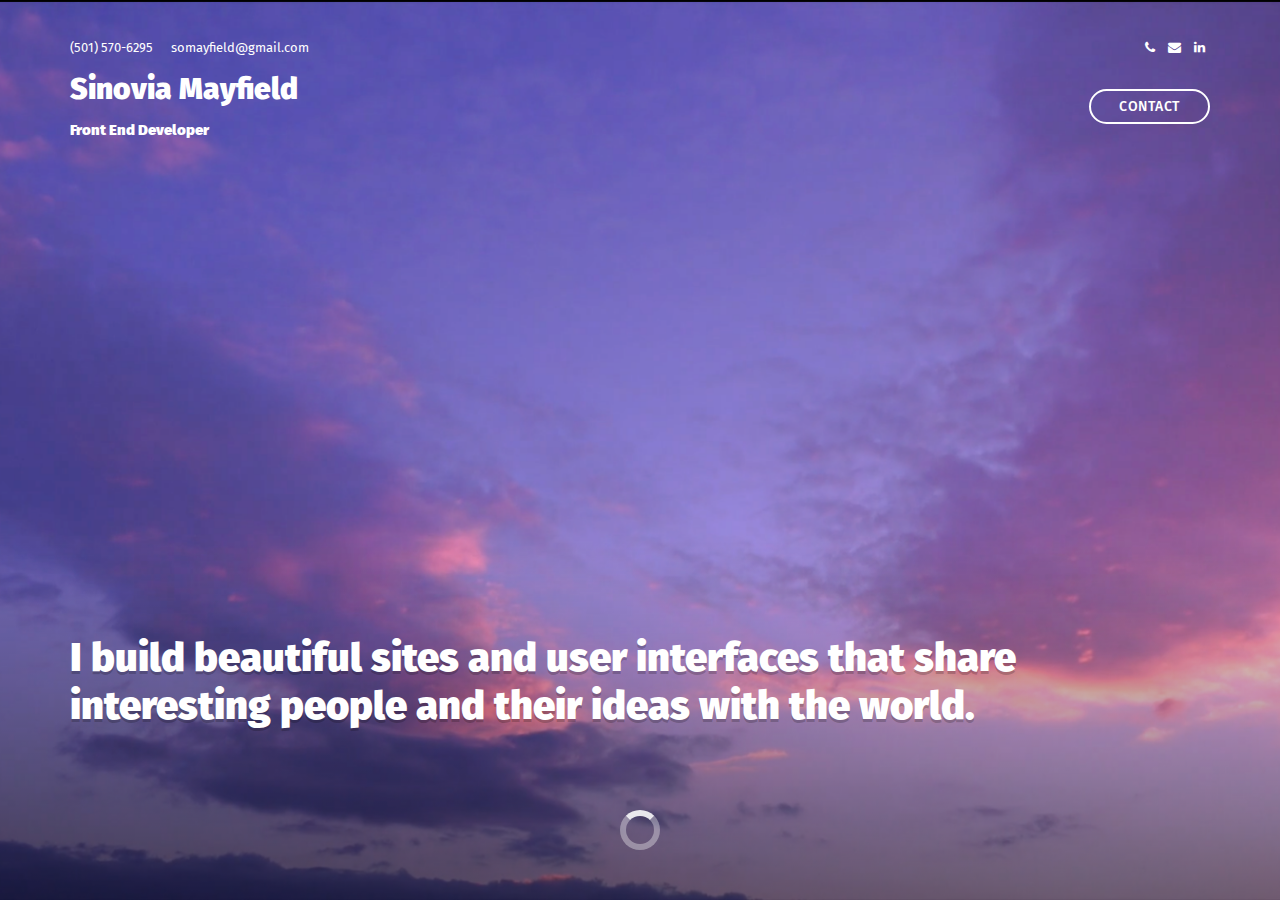
<file: index.html>
<!doctype html>
<html lang="en">
	<head>

		<meta charset="utf-8">
		<title>Sinovia Mayfield</title>
		<meta name="description" content="">
		<meta name="author" content="">
		<meta name="viewport" content="width=device-width, initial-scale=1">

		<link href="https://fonts.googleapis.com/css?family=Fira+Sans:400,400i,500,700,900" rel="stylesheet">
		<link rel="stylesheet" type="text/css" href="css/base.css">
		<link rel="stylesheet" type="text/css" href="css/mmenu.css">
		<link rel="stylesheet" type="text/css" href="css/font-awesome.css">
		<link rel="stylesheet" type="text/css" href="css/slick.css">
		<link rel="stylesheet" type="text/css" href="css/magnific.css">
		<link rel="stylesheet" type="text/css" href="style.css">

		<link rel="shortcut icon" href="#">
		<link rel="apple-touch-icon" href="#">
		<link rel="apple-touch-icon" sizes="72x72" href="#">
		<link rel="apple-touch-icon" sizes="114x114" href="#">

	</head>
	<body>

		<div id="page">

			<!-- Add .header-fullwidth for fullwidth header (1600px max width) -->
			<header class="header">
				<div class="head-intro">
					<div class="container">
						<div class="row align-items-center">
							<div class="col-md-6 col-12">
								<div class="head-intro-info">
									<span>(501) 570-6295</span>
									<span>
										<a href="mailto:mail@example.com">somayfield@gmail.com</a>
									</span>
								</div>
							</div>

							<div class="col-md-6 col-12">
								<div class="head-intro-addons">
									<ul class="list-social-icons">
										<li>
											<a class="social-icon" href="tel:1-501-570-6295">
												<i class="fa fa-phone"></i>
											</a>
										</li>
										<li>
											<a class="social-icon" href="mailto:somayfield@gmail.com">
												<i class="fa fa-envelope"></i>
											</a>
										</li>

										<li>
											<a class="social-icon" href="https://www.linkedin.com/in/somayfield/">
												<i class="fa fa-linkedin"></i>
											</a>
										</li>

										

									</ul>


								</div>
							</div>
						</div>
					</div>
				</div>
				<div class="head-mast head-sticky">
					<div class="container">
						<div class="row align-items-center">
							<div class="col-lg-3 col-md-6 col-8">
								<h1 class="site-logo">
									<a href="index.html">Sinovia Mayfield<br><span class="intro-match">Front End Developer</span></a>
								</h1>

							</div>

							<div class="col-lg-9 col-md-6 col-4">
								<nav class="nav">
									<ul class="navigation-main navigation-main-right">
										<li class="nav-button">
											<a href="contact.html">Contact</a>
										</li>
									</ul>
								</nav>
								<a href="#mobilemenu" class="mobile-nav-trigger">
									<i class="fa fa-navicon"></i> Menu</a>
							</div>
						</div>
					</div>
				</div>
			</header>
			<div id="mobilemenu">
				<ul></ul>
			</div>
			<div class="page-hero page-hero-lg" style="background-image: url(images/sky.png);">
				<div class="ci-video-wrap">
					<div class="ci-video-background" data-video-id="226594842" data-video-type="vimeo">
					</div>
				</div>

				<div class="container">
					<div class="row">
						<div class="col-12">
							<div class="page-hero-content">
								<h2 class="page-hero-title">I build beautiful sites and user interfaces that share interesting people and their ideas with the world. <br> </h2>
								<p class="page-hero-subtitle">
									<strong></strong></p>
							</div>
						</div>
					</div>
				</div>
			</div>



			<div class="footer-widget-sections widget-sections">
			</div>


		</div>

		<!-- Javascript
================================================== -->
		<script src="js/jquery-1.12.3.min.js"></script>
		<script src="js/jquery.mmenu.min.all.js"></script>
		<script src="js/jquery.fitvids.js"></script>
		<script src="js/jquery.magnific-popup.js"></script>
		<script src="js/slick.js"></script>
		<script src="js/isotope.pkgd.min.js"></script>
		<script src="js/jquery.sticky-kit.min.js"></script>
		<script src="js/imagesloaded.pkgd.min.js"></script>
		<script src="js/anim-on-scroll.js"></script>
		<script src="js/scripts.js"></script>

	</body>
</html>
</file>
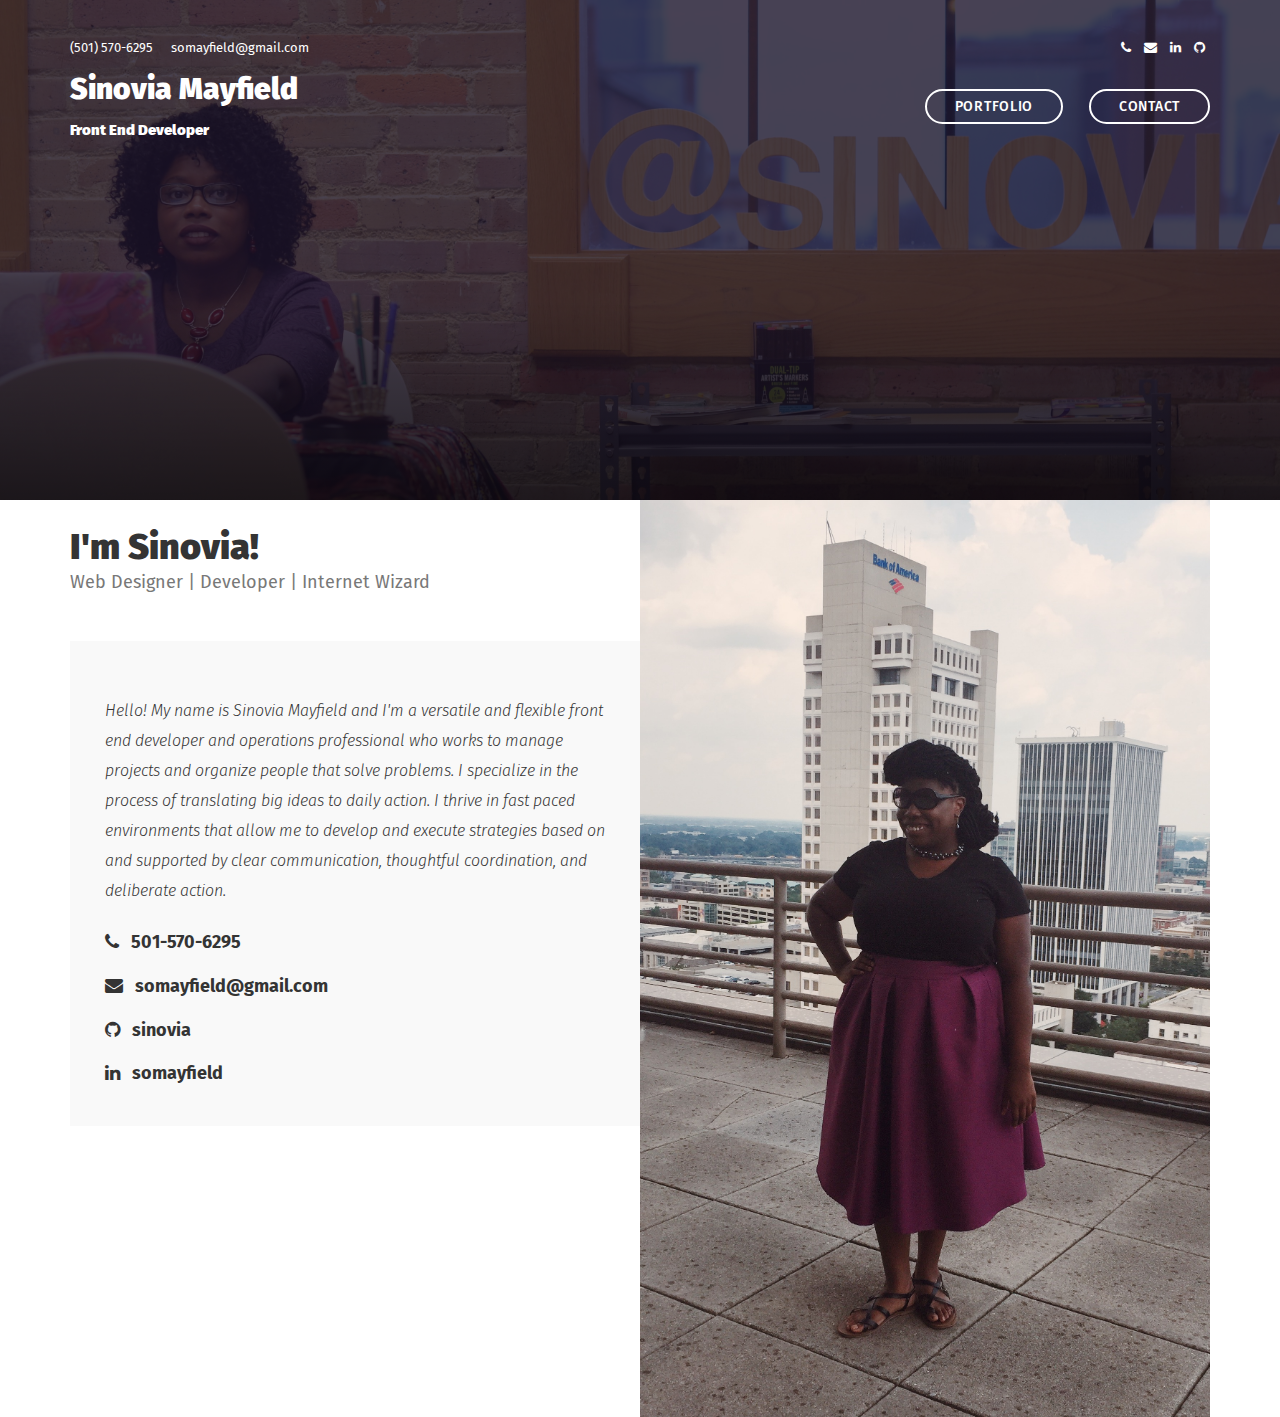
<file: contact.html>
<!doctype html>
<html lang="en">
	<head>

		<meta charset="utf-8">
		<title>Sinovia Mayfield</title>
		<meta name="description" content="">
		<meta name="author" content="">
		<meta name="viewport" content="width=device-width, initial-scale=1">

		<link href="https://fonts.googleapis.com/css?family=Fira+Sans:400,400i,500,700,900" rel="stylesheet">
		<link rel="stylesheet" type="text/css" href="css/base.css">
		<link rel="stylesheet" type="text/css" href="css/mmenu.css">
		<link rel="stylesheet" type="text/css" href="css/font-awesome.css">
		<link rel="stylesheet" type="text/css" href="css/slick.css">
		<link rel="stylesheet" type="text/css" href="css/magnific.css">
		<link rel="stylesheet" type="text/css" href="style.css">

		<link rel="shortcut icon" href="#">
		<link rel="apple-touch-icon" href="#">
		<link rel="apple-touch-icon" sizes="72x72" href="#">
		<link rel="apple-touch-icon" sizes="114x114" href="#">

	</head>
	<body>

		<div id="page">

			<!-- Add .header-fullwidth for fullwidth header (1600px max width) -->
			<header class="header">
				<div class="head-intro">
					<div class="container">
						<div class="row align-items-center">
							<div class="col-md-6 col-12">
								<div class="head-intro-info">
									<span>(501) 570-6295</span>
									<span>
										<a href="mailto:mail@example.com">somayfield@gmail.com</a>
									</span>
								</div>
							</div>

							<div class="col-md-6 col-12">
								<div class="head-intro-addons">
									<ul class="list-social-icons">
										<li>
											<a class="social-icon" href="tel:1-501-570-6295">
												<i class="fa fa-phone"></i>
											</a>
										</li>
										<li>
											<a class="social-icon" href="mailto:somayfield@gmail.com">
												<i class="fa fa-envelope"></i>
											</a>
										</li>

										<li>
											<a class="social-icon" href="https://www.linkedin.com/in/somayfield/">
												<i class="fa fa-linkedin"></i>
											</a>
										</li>

										<li>
											<a class="social-icon" href="https://www.github.com/sinovia">
												<i class="fa fa-github"></i>
											</a>
										</li>

									</ul>


								</div>
							</div>
						</div>
					</div>
				</div>
				<div class="head-mast head-sticky">
					<div class="container">
						<div class="row align-items-center">
							<div class="col-lg-3 col-md-6 col-8">
								<h1 class="site-logo">
									<a href="index.html">Sinovia Mayfield<br><span class="intro-match">Front End Developer</span></a>
								</h1>

							</div>

							<div class="col-lg-9 col-md-6 col-4">
								<nav class="nav">
									<ul class="navigation-main navigation-main-right">
										<li class="nav-button">
											<a href="portfolio.html">Portfolio</a>
										</li>
										<li class="nav-button">
											<a href="contact.html">Contact</a>
										</li>
									</ul>
								</nav>
								<a href="#mobilemenu" class="mobile-nav-trigger">
									<i class="fa fa-navicon"></i> Menu</a>
							</div>
						</div>
					</div>
				</div>
			</header>
			<div id="mobilemenu">
				<ul></ul>
			</div>
				<div class="page-hero" style="background-image: url(images/desk.png); box-shadow:inset 0 0 0 2000px rgba(26,18,41,0.8)">

				<div class="container">
					<div class="row">
						<div class="col-12">
							<div class="page-hero-content">
							</div>
						</div>
					</div>
				</div>
			</div>

			<main class="main">
				<div class="container">
					<div class="row">
						<div class="col-12">
							<!-- Image on the right -->
							<div class="item-media item-testimonial">
								<div class="row no-gutters">
									<div class="col-lg-6 col-12">
										<div class="section-heading">
											<h3 class="section-title">I'm Sinovia!</h3>
											<p class="section-subtitle">Web Designer | Developer | Internet Wizard</p>
										</div>

										<div class="item-media-content">
											<blockquote class="item-testimonial-content">

												<p></p>

												</p>
												<p>Hello! My name is Sinovia Mayfield and I'm a versatile and flexible front end developer and operations professional who works to
													manage projects and organize people that solve problems. I specialize in the process of translating big ideas to daily action.
													I thrive in fast paced environments that allow me to develop and execute strategies based on and supported by clear communication, thoughtful coordination, and deliberate action.</p>

											<a href="tel:1-501-570-6295">	<cite><i class="fa fa-phone"></i> &nbsp 501-570-6295</cite> </a>
													<a href="mailto:somayfield@gmail.com">	<cite><i class="fa fa-envelope"></i> &nbsp somayfield@gmail.com</cite> </a>
															<a href="https://www.github.com/sinovia">	<cite><i class="fa fa-github"></i>  &nbsp sinovia</cite> </a>
																<a href="https://www.linkedin.com/in/somayfield/"><cite><i class="fa fa-linkedin"></i>  &nbsp somayfield</cite></a>
											</blockquote>
										</div>
									</div>

									<div class="col-lg-6 col-12">
										<figure class="item-media-figure">
											<img src="images/roof.png" alt="">
										</figure>
									</div>
								</div>
							</div>

							<!-- Image on the left -->

						</div>
					</div>
				</div>
			</main>
		</div>

		<!-- Javascript
================================================== -->
		<script src="js/jquery-1.12.3.min.js"></script>
		<script src="js/jquery.mmenu.min.all.js"></script>
		<script src="js/jquery.fitvids.js"></script>
		<script src="js/jquery.magnific-popup.js"></script>
		<script src="js/slick.js"></script>
		<script src="js/isotope.pkgd.min.js"></script>
		<script src="js/jquery.sticky-kit.min.js"></script>
		<script src="js/imagesloaded.pkgd.min.js"></script>
		<script src="js/anim-on-scroll.js"></script>
		<script src="js/scripts.js"></script>

	</body>
</html>
</file>
<file: style.css>
/*
Theme Name:
Theme URI: http://www.cssigniter.com/themes/
Author: CSSIgniter
Author URI: http://www.cssigniter.com
Description:
Tags:
Version: 1.0
License: GNU General Public License v2 or later
License URI: http://www.gnu.org/licenses/gpl-2.0.html
*/
/* -----------------------------------------
	Table of Contents
--------------------------------------------

.. 01. General
.. 02. Main Navigation
.. 03. Header
.. 04. Hero Area
.. 05. Modules
.. 06. Footer
.. 07. Comments
.. 08. Widgets Styling
.. 09. WordPress defaults
.. 10. Mobile Menu
.. 11. External Plugins
.. 12. Grid Effects
.. 13. Utilities
.. 14. Global Mediaqueries
*/
@-webkit-keyframes rot {
	from {
		-webkit-transform: rotate(0deg);
		transform: rotate(0deg);
	}
	to {
		-webkit-transform: rotate(359deg);
		transform: rotate(359deg);
	}
}
@keyframes rot {
	from {
		-webkit-transform: rotate(0deg);
		transform: rotate(0deg);
	}
	to {
		-webkit-transform: rotate(359deg);
		transform: rotate(359deg);
	}
}

/* -----------------------------------------
	01. General
----------------------------------------- */
html {
	box-sizing: border-box;
	-ms-overflow-style: scrollbar;
	-webkit-tap-highlight-color: transparent;
}

* {
	box-sizing: inherit;
}

*::before, *::after {
	box-sizing: inherit;
}

[tabindex="-1"]:focus {
	outline: none !important;
}

[hidden] {
	display: none !important;
}

/* Basic Typography
=================================== */
body {
	line-height: 1.5;
	font-size: 16px;
	background-color: #fff;
	color: #787878;
	font-family: "Fira Sans", sans-serif;
	-webkit-font-smoothing: antialiased;
	-moz-osx-font-smoothing: grayscale;
}

h1, h2, h3, h4, h5, h6 {
	line-height: normal;
	margin: 0 0 20px;
	word-wrap: break-word;
	text-rendering: optimizeLegibility;
	font-weight: 900;
	color: #343434;
}

h1 {
	font-size: 36px;
}

h2 {
	font-size: 34px;
}

h3 {
	font-size: 32px;
}

h4 {
	font-size: 28px;
}

h5 {
	font-size: 24px;
}

h6 {
	font-size: 22px;
}

p {
	margin: 0 0 20px;
}

img {
	display: inline-block;
	vertical-align: middle;
	max-width: 100%;
	height: auto;
}

a {
	-webkit-transition: color .18s ease, background-color .18s ease, border-color .18s ease;
	transition: color .18s ease, background-color .18s ease, border-color .18s ease;
	color: #2a85cb;
	text-decoration: none;
}

a:hover {
	color: #4e9dda;
	text-decoration: none;
}

a:focus {
	outline: 1px dotted #2a85cb;
}

.group::after {
	content: "";
	display: table;
	clear: both;
}

a,
area,
button,
[role="button"],
input,
label,
select,
summary,
textarea {
	-ms-touch-action: manipulation;
	touch-action: manipulation;
}

/* General Element Styling
=================================== */
/* Reset figure margin from normalize.css */
figure {
	margin: 0;
}

/* Lists */
ul, ol {
	padding-left: 20px;
}

ul {
	list-style: disc;
}

ol {
	list-style: decimal;
}

dl {
	margin: 0 0 20px;
}

dt {
	font-weight: bold;
}

dd {
	margin: 0 0 15px;
}

/* Blockquotes */
blockquote {
	margin: 20px 0;
	padding-left: 15px;
	border-left: 3px solid #efefef;
	font-size: 17px;
	font-weight: 300;
}

blockquote cite {
	display: block;
	font-weight: bold;
	font-style: italic;
	margin: 10px 0 0;
	color: rgba(120, 120, 120, 0.8);
	font-size: 14px;
}

/* Tables */
table {
	border-collapse: collapse;
	border-spacing: 0;
	width: 100%;
}

.entry-content table {
	border-width: 1px 0 0 1px;
	margin-bottom: 24px;
}

.entry-content th,
.entry-content td {
	border-bottom: 1px solid rgba(0, 0, 0, 0.1);
}

.entry-content th:first-child,
.entry-content td:first-child {
	padding-left: 0;
}

.entry-content caption,
.entry-content th,
.entry-content td {
	font-weight: normal;
	text-align: left;
	padding: 5px;
	vertical-align: middle;
}

.entry-content th {
	border-width: 0 1px 1px 0;
	font-weight: bold;
	text-transform: uppercase;
	font-size: 85%;
}

.entry-content td {
	border-width: 0 1px 1px 0;
}

/* Code */
code, kbd, tt, var, samp, pre {
	font-family: monospace, serif;
	-webkit-hyphens: none;
	-ms-hyphens: none;
	hyphens: none;
	font-style: normal;
}

pre {
	margin: 15px 0;
	padding: 15px;
	border: 1px solid rgba(0, 0, 0, 0.1);
	overflow: auto;
}

/* Various */
address {
	margin: 0 0 15px;
	font-style: normal;
	line-height: inherit;
}

/* Embeds and iframes
=================================== */
embed,
iframe,
object,
video,
audio {
	margin-bottom: 15px;
	max-width: 100%;
	border: 0;
}

p > embed,
p > iframe,
p > object,
p > audio,
p > video,
span > embed,
span > iframe,
span > object,
span > audio,
span > video {
	margin-bottom: 0;
}

#map *,
.map * {
	max-width: none !important;
}

/* General Form Styling
=================================== */
label {
	display: block;
	margin: 0 0 4px;
	font-weight: normal;
}

input,
textarea {
	display: inline-block;
	font-size: inherit;
	width: 100%;
	max-width: 100%;
	height: 46px;
	padding: 6px 12px;
	box-shadow: inset 2px 2px 0 0 rgba(0, 0, 0, 0.1);
	line-height: normal;
	border: 2px solid #343434;
	background-color: #fff;
	background-image: none;
	border-radius: 4px;
}

input:focus,
textarea:focus {
	outline: none;
	box-shadow: inset 2px 2px 0 0 rgba(42, 133, 203, 0.5);
}

input[type="search"] {
	box-sizing: border-box;
	-webkit-appearance: none;
	-moz-appearance: none;
	appearance: none;
}

textarea {
	height: auto;
	resize: vertical;
}

select {
	max-width: 100%;
}

input[type="checkbox"],
input[type="radio"] {
	margin: 4px 0 0;
	line-height: normal;
	width: auto;
	height: auto;
}

fieldset {
	margin: 0 0 15px;
	padding: 0;
	border: 0;
	min-width: 0;
}

/* Placeholder text color */
::-webkit-input-placeholder {
	color: rgba(120, 120, 120, 0.5);
	font-weight: normal;
	opacity: 1;
}

:-moz-placeholder {
	color: rgba(120, 120, 120, 0.5);
	font-weight: normal;
	opacity: 1;
}

::-moz-placeholder {
	color: rgba(120, 120, 120, 0.5);
	font-weight: normal;
	opacity: 1;
}

:-ms-input-placeholder {
	color: rgba(120, 120, 120, 0.5);
	font-weight: normal;
	opacity: 1;
}

/* Buttons
=================================== */
.btn,
.comment-reply-link,
input[type="submit"],
input[type="reset"],
button {
	display: inline-block;
	font-weight: normal;
	margin: 0;
	line-height: normal;
	border: 0;
	box-shadow: none;
	text-align: center;
	vertical-align: middle;
	cursor: pointer;
	white-space: nowrap;
	-webkit-transition: .18s background-color ease, .18s color ease, .18s border-color ease;
	transition: .18s background-color ease, .18s color ease, .18s border-color ease;
	-webkit-user-select: none;
	-moz-user-select: none;
	-ms-user-select: none;
	user-select: none;
	border-radius: 0;
	width: auto;
	height: auto;
	background-image: none;
	text-transform: none;
	color: #fff;
	background-color: #343434;
	border: 0;
	border-radius: 4px;
	padding: 15px 26px;
	font-size: 16px;
}

.btn.disabled, .btn:disabled,
.comment-reply-link.disabled,
.comment-reply-link:disabled,
input[type="submit"].disabled,
input[type="submit"]:disabled,
input[type="reset"].disabled,
input[type="reset"]:disabled,
button.disabled,
button:disabled {
	cursor: not-allowed;
	opacity: .65;
}

.btn:hover,
.comment-reply-link:hover,
input[type="submit"]:hover,
input[type="reset"]:hover,
button:hover {
	text-decoration: none;
	color: #fff;
	background-color: #2a85cb;
}

.btn:focus,
.comment-reply-link:focus,
input[type="submit"]:focus,
input[type="reset"]:focus,
button:focus {
	outline: 0;
	box-shadow: 0 0 10px rgba(42, 133, 203, 0.75);
}

.btn .fa:first-child,
.comment-reply-link .fa:first-child,
input[type="submit"] .fa:first-child,
input[type="reset"] .fa:first-child,
button .fa:first-child {
	margin: 0 2px;
}

.btn-sm {
	padding: 9px 20px;
	font-size: 14px;
}

.btn-lg {
	padding: 18px 38px;
	font-size: 18px;
}

.btn-transparent {
	background-color: transparent;
	border: 2px solid #787878;
	color: #787878;
	border-radius: 25px;
}

.btn-transparent:hover {
	color: #343434;
	border-color: #343434;
	background-color: transparent;
}

.btn-block {
	min-width: 100%;
	display: block;
	padding-left: 20px;
	padding-right: 20px;
}

/* Magnific Popup Overrides
=================================== */
.mfp-bg {
	background-color: #000;
}

.mfp-preloader {
	color: #fff;
}

.mfp-preloader a {
	color: #fff;
}

.mfp-preloader a:hover {
	color: #fff;
}

.mfp-container:not(.mfp-s-error) .mfp-preloader {
	border: 6px solid rgba(255, 255, 255, 0.35);
	border-top-color: rgba(255, 255, 255, 0.875);
	border-radius: 100%;
	height: 40px;
	width: 40px;
	-webkit-animation: rot .8s infinite linear;
	animation: rot .8s infinite linear;
	background-color: transparent;
	text-indent: -999em;
	margin: 0 auto;
}

button.mfp-close, button.mfp-arrow {
	border: 0;
	opacity: 1;
}

button.mfp-close:hover, button.mfp-arrow:hover {
	background: none;
	border: 0;
}

.mfp-close-btn-in .mfp-close {
	color: #fff;
}

.mfp-image-holder .mfp-close,
.mfp-iframe-holder .mfp-close {
	color: #fff;
}

.mfp-arrow {
	line-height: .3;
}

.mfp-arrow::before, .mfp-arrow::after {
	border: 0;
}

.mfp-arrow::after {
	font-family: FontAwesome;
	font-size: 70px;
	color: #fff;
}

.mfp-arrow-right::after,
.mfp-arrow-right .mpf-a {
	content: "\f105";
}

.mfp-arrow-left::after,
.mfp-arrow-left .mpf-a {
	content: "\f104";
}

/* -----------------------------------------
	02. Main Navigation
----------------------------------------- */
.nav {
	display: block;
}

.navigation-main {
	margin: 0;
	padding: 0;
	list-style: none;
	line-height: normal;
}

.navigation-main::after {
	content: "";
	display: table;
	clear: both;
}

.head-mast [class^="col-lg-12"] .navigation-main {
	margin-top: 20px;
}

.navigation-main li {
	position: relative;
}

.navigation-main > li {
	display: inline-block;
}

.navigation-main a {
	display: block;
	white-space: nowrap;
}

.navigation-main ul {
	text-align: left;
	position: absolute;
	z-index: 10;
	visibility: hidden;
	opacity: 0;
	-webkit-transition: opacity .25s ease .2s, visibility 0s ease .35s, -webkit-transform .25s ease .2s;
	transition: opacity .25s ease .2s, visibility 0s ease .35s, -webkit-transform .25s ease .2s;
	transition: transform .25s ease .2s, opacity .25s ease .2s, visibility 0s ease .35s;
	transition: transform .25s ease .2s, opacity .25s ease .2s, visibility 0s ease .35s, -webkit-transform .25s ease .2s;
	-webkit-transform: translate(0, 10px);
	-ms-transform: translate(0, 10px);
	transform: translate(0, 10px);
	margin-left: 12px;
}

.navigation-main ul ul {
	top: -12px;
	left: 100%;
	margin: 0;
	-webkit-transform: translate(-10px, 0);
	-ms-transform: translate(-10px, 0);
	transform: translate(-10px, 0);
}

.navigation-main > li:first-child ul {
	margin-left: 0;
}

.navigation-main > li:last-child ul ul {
	right: 100%;
	left: auto;
}

.navigation-main li:hover > ul {
	-webkit-transition-delay: 0s, 0s, 0s;
	transition-delay: 0s, 0s, 0s;
	visibility: visible;
	opacity: 1;
}

.navigation-main li:hover ul {
	z-index: 15;
}

.navigation-main > li:hover > ul {
	-webkit-transform: translate(0, 0);
	-ms-transform: translate(0, 0);
	transform: translate(0, 0);
}

.navigation-main li li:hover > ul {
	-webkit-transform: translate(0, 0);
	-ms-transform: translate(0, 0);
	transform: translate(0, 0);
}

.navigation-main ul {
	padding: 12px 0;
	list-style: none;
	background-color: #fff;
	min-width: 170px;
	border-radius: 3px;
	box-shadow: 0 0 24px rgba(0, 0, 0, 0.08);
}

.navigation-main a {
	position: relative;
}

.navigation-main > li > a {
	padding: 10px 0;
	margin: 0 12px;
	text-transform: uppercase;
	color: #fff;
	font-size: 14px;
	font-weight: 500;
	letter-spacing: .05em;
	position: relative;
}

.navigation-main > li > a::before {
	content: "";
	display: block;
	width: 10px;
	border-bottom: 2px solid currentColor;
	top: 0;
	position: absolute;
	opacity: 0;
	-webkit-transition: opacity .18s ease;
	transition: opacity .18s ease;
}

.navigation-main > li:first-child > a {
	margin-left: 0;
}

.navigation-main > li:hover > a::before,
.navigation-main > li > a:focus::before,
.navigation-main > .current-menu-item > a::before,
.navigation-main > .current-menu-parent > a::before,
.navigation-main > .current-menu-ancestor > a::before {
	opacity: 1;
}

.navigation-main li li a {
	padding: 6px 15px;
	color: #787878;
	font-size: 13px;
}

.navigation-main li li:hover > a,
.navigation-main li li > a:focus,
.navigation-main li .current-menu-item > a,
.navigation-main li .current-menu-parent > a,
.navigation-main li .current-menu-ancestor > a {
	color: #343434;
}

.navigation-main .menu-item-has-children > a::after {
	content: "\f078";
	font-family: FontAwesome;
	font-size: 8px;
	position: relative;
	top: -6px;
	right: -3px;
	line-height: normal;
}

.navigation-main li .menu-item-has-children > a {
	padding-right: 25px;
}

.navigation-main li .menu-item-has-children > a::after {
	content: "\f054";
	position: absolute;
	right: 10px;
	top: 50%;
	-webkit-transform: translateY(-50%);
	-ms-transform: translateY(-50%);
	transform: translateY(-50%);
}

.navigation-main .nav-button > a {
	border: 2px solid #fff;
	border-radius: 20px;
	padding: 7px 28px;
	margin-left: 10px;
}

.navigation-main .nav-button > a::before {
	display: none;
}

.navigation-main .nav-button:last-child > a {
	margin-right: 0;
}

.navigation-main-right {
	text-align: right;
}

.navigation-main-right ul ul {
	left: auto;
	right: 100%;
}

.navigation-main-right > li:last-child ul {
	right: 0;
}

.navigation-main-right li .menu-item-has-children > a::after {
	content: "\f104";
	font-size: 1.15em;
}

/* -----------------------------------------
	03. Header
----------------------------------------- */
.header {
	position: absolute;
	z-index: 20;
	width: 100%;
	padding: 35px 0;
	color: #fff;
}

.page-template-builder .header {
	position: relative;
}

@media (min-width: 1200px) {
	.header-fullwidth .container {
		width: 1600px;
	}
}

.site-logo {
	font-size: 30px;
	margin: 0;
	font-weight: 900;
}

.site-logo a {
	color: #fff;
}

.site-tagline {
	font-size: 14px;
	margin: 0;
}

.head-intro {
	font-size: 13px;
	margin-bottom: 10px;
	color: #fff;
}

.intro-match {
	font-size: 15px;
	margin-bottom: 10px;
	color: #fff;
}
.head-intro a {
	color: inherit;
}

.head-intro-info span {
	margin-right: 15px;
}

.head-intro-addons {
	display: -webkit-box;
	display: -webkit-flex;
	display: -ms-flexbox;
	display: flex;
	-webkit-box-pack: end;
	-webkit-justify-content: flex-end;
	-ms-flex-pack: end;
	justify-content: flex-end;
	-webkit-box-align: center;
	-webkit-align-items: center;
	-ms-flex-align: center;
	align-items: center;
}

.head-search {
	display: -webkit-box;
	display: -webkit-flex;
	display: -ms-flexbox;
	display: flex;
	-webkit-box-align: center;
	-webkit-align-items: center;
	-ms-flex-align: center;
	align-items: center;
}

.head-search:not(:only-child)::before {
	content: "\007c";
	margin: 0 15px;
	opacity: .5;
}

.head-search-form {
	position: fixed;
	top: 0;
	left: 0;
	max-width: 100%;
	width: 100%;
	-webkit-transform: translateY(-100%);
	-ms-transform: translateY(-100%);
	transform: translateY(-100%);
	-webkit-transition: -webkit-transform .25s ease;
	transition: -webkit-transform .25s ease;
	transition: transform .25s ease;
	transition: transform .25s ease, -webkit-transform .25s ease;
	padding: 20px;
	background-color: rgba(0, 0, 0, 0.5);
	z-index: 25;
}

.head-search-form.head-search-expanded {
	max-width: 100%;
	-webkit-transform: translateY(0);
	-ms-transform: translateY(0);
	transform: translateY(0);
}

.head-search-input {
	height: 56px;
}

.head-sticky {
	-webkit-transition: padding .18s ease, background-color .18s ease;
	transition: padding .18s ease, background-color .18s ease;
}

.head-sticky.is-stuck {
	padding: 15px 0;
	background-color: rgba(0, 0, 0, 0.7);
}

/* -----------------------------------------
	04. Hero Area
----------------------------------------- */
/* Basic Styles
=================================== */
.page-hero {
	position: relative;
	display: -webkit-box;
	display: -webkit-flex;
	display: -ms-flexbox;
	display: flex;
	-webkit-box-align: end;
	-webkit-align-items: flex-end;
	-ms-flex-align: end;
	align-items: flex-end;
	height: 500px;
	padding-bottom: 130px;
	background-color: #343434;
	background-repeat: no-repeat;
	background-size: cover;
	background-position: top center;
	color: #fff;
}

.page-hero::before {
	content: "";
	position: absolute;
	top: 0;
	bottom: 0;
	left: 0;
	right: 0;
	z-index: 12;
}

.page-hero::after {
	content: "";
	position: absolute;
	left: 0;
	bottom: 0;
	width: 100%;
	height: 40%;
	background-image: -webkit-linear-gradient(bottom, rgba(0, 0, 0, 0.5), transparent);
	background-image: linear-gradient(to top, rgba(0, 0, 0, 0.5), transparent);
	z-index: 14;
}

.slick-initialized .page-hero {
	display: -webkit-box;
	display: -webkit-flex;
	display: -ms-flexbox;
	display: flex;
}

.page-hero .btn {
	margin-top: 25px;
}

.page-hero-lg {
	height: 100vh;
	padding-bottom: 160px;
	overflow: hidden;
}

.page-hero-slideshow .page-hero-lg {
	height: 100%;
}

.page-hero-align-center {
	text-align: center;
}

.page-hero-align-left {
	text-align: left;
}

.page-hero-align-right {
	text-align: right;
}

.page-hero-align-top {
	-webkit-box-align: start;
	-webkit-align-items: flex-start;
	-ms-flex-align: start;
	align-items: flex-start;
}

.page-hero-align-middle {
	-webkit-box-align: center;
	-webkit-align-items: center;
	-ms-flex-align: center;
	align-items: center;
}

.page-hero-align-bottom {
	-webkit-box-align: end;
	-webkit-align-items: flex-end;
	-ms-flex-align: end;
	align-items: flex-end;
}

.page-hero-content {
	position: relative;
	z-index: 15;
}

.page-hero-title {
	position: relative;
	padding-top: 25px;
	color: inherit;
	margin: 0;
	font-size: 60px;
	text-shadow: 0 3px 0 rgba(0, 0, 0, 0.2);
}

/*.page-hero-title::before {
	content: "";
	position: absolute;
	top: 0;
	left: 0;
	width: 28px;
	height: 0;
	margin-bottom: 15px;
	border-bottom: 2px solid currentColor;
}*/

.text-right .page-hero-title::before,
.page-hero-align-right .page-hero-title::before {
	left: auto;
	right: 0;
}

.text-center .page-hero-title::before,
.page-hero-align-center .page-hero-title::before {
	left: 50%;
	-webkit-transform: translateX(-50%);
	-ms-transform: translateX(-50%);
	transform: translateX(-50%);
	right: auto;
}

.page-hero-lg .page-hero-title {
	font-size: 40px;
}

.page-hero-subtitle {
	margin: 10px 0 0;
	font-size: 18px;
}

/* Video Backgrounds
=================================== */
.ci-video-wrap {
	position: absolute;
	top: 0;
	right: 0;
	bottom: 0;
	left: 0;
	overflow: hidden;
}

.ci-video-wrap.visible .ci-video-background {
	opacity: 1;
}

.ci-video-wrap.visible::before {
	display: none;
}

.ci-video-wrap::before {
	border: 6px solid rgba(255, 255, 255, 0.35);
	border-top-color: rgba(255, 255, 255, 0.875);
	border-radius: 100%;
	height: 40px;
	width: 40px;
	-webkit-animation: rot .8s infinite linear;
	animation: rot .8s infinite linear;
	content: "";
	position: absolute;
	bottom: 50px;
	z-index: 1000;
	left: 50%;
	margin-left: -20px;
}

@media (max-width: 1080px) {
	.ci-video-wrap::before {
		display: none;
	}
}

.ci-video-background {
	position: absolute;
	left: 0;
	width: 100%;
	pointer-events: none;
	opacity: 0;
	-webkit-transition: opacity .45s ease;
	transition: opacity .45s ease;
	height: 300%;
	top: -100%;
}

.ci-video-background iframe {
	position: absolute;
	top: 0;
	left: 0;
	width: 100%;
	height: 100%;
	pointer-events: none;
}

@media (max-aspect-ratio: 16 / 9) {
	.page-hero-lg .ci-video-background {
		height: 100%;
		top: 0;
		width: 300%;
		left: -100%;
	}
}

/* Slideshow
=================================== */
.page-hero-slideshow {
	position: relative;
	height: 100vh;
	overflow: hidden;
}

.page-hero-slideshow .slick-list,
.page-hero-slideshow .slick-track {
	height: 100%;
}

.page-hero-slideshow .slick-slide::before {
	content: "";
	position: absolute;
	top: 0;
	left: 0;
	right: 0;
	bottom: 0;
	z-index: 5;
}

.page-hero-slideshow .slick-arrow {
	position: absolute;
	top: 50%;
	-webkit-transform: translateY(-50%);
	-ms-transform: translateY(-50%);
	transform: translateY(-50%);
	z-index: 1001;
	border-radius: 50%;
	width: 58px;
	height: 58px;
	font-size: 36px;
	padding: 0;
	text-align: center;
	line-height: normal;
	background: none;
}

.page-hero-slideshow .slick-arrow:hover {
	color: #fff;
}

@media (max-width: 767px) {
	.page-hero-slideshow .slick-arrow {
		display: none !important;
		visibility: hidden;
	}
}

.page-hero-slideshow .slick-next {
	right: 15px;
}

.page-hero-slideshow .slick-next .fa {
	position: relative;
	left: 2px;
}

.page-hero-slideshow .slick-prev {
	left: 15px;
}

.page-hero-slideshow .slick-prev .fa {
	position: relative;
	right: 1px;
}

.page-hero-slideshow .slick-dots {
	position: absolute;
	margin: 0;
	padding: 0;
	list-style-type: none;
	text-align: center;
	width: 100%;
	bottom: 80px;
}

.page-hero-slideshow .slick-dots li {
	display: inline-block;
	margin: 0 10px;
}

.page-hero-slideshow .slick-dots button {
	position: relative;
	text-indent: -999em;
	padding: 0;
	margin: 0;
	width: 8px;
	height: 8px;
	border-radius: 50%;
	background-color: #fff;
}

.page-hero-slideshow .slick-dots button::before {
	content: "";
	display: inline-block;
	position: absolute;
	top: -6px;
	left: -6px;
	border-radius: 50%;
	width: 20px;
	height: 20px;
	border: 2px solid #fff;
	opacity: 0;
	-webkit-transition: opacity .18s ease;
	transition: opacity .18s ease;
}

.page-hero-slideshow .slick-dots .slick-active button::before {
	opacity: 1;
}

/* -----------------------------------------
	05. Modules
----------------------------------------- */
/* Layout
=================================== */
.main {
	padding: 0px 0;
}

/* Sections
=================================== */
.widget-sections {
	padding: 0;
}

.widget-section {
	padding: 0px 0;
	background-position: center top;
	background-repeat: no-repeat;
	background-size: cover;
	position: relative;
}

.widget-section:not(.widget-section-padded) + .widget-section:not(.widget-section-padded) {
	margin-top: -150px;
}

.widget-section::before {
	content: "";
	position: absolute;
	width: 100%;
	height: 100%;
	top: 0;
	left: 0;
}

.widget-section-parallax {
	background-attachment: fixed;
}

.section-heading {
	margin-bottom: 45px;
}

.section-title {
	position: relative;
	padding-top: 25px;
	font-size: 36px;
	margin: 0;
}


.text-right .section-title::before,
.page-hero-align-right .section-title::before {
	left: auto;
	right: 0;
}

.text-center .section-title::before,
.page-hero-align-center .section-title::before {
	left: 50%;
	-webkit-transform: translateX(-50%);
	-ms-transform: translateX(-50%);
	transform: translateX(-50%);
	right: auto;
}

.section-subtitle {
	font-size: 18px;
	margin: 0;
}

.section-subtitle a {
	color: #787878;
}

.section-related {
	margin-top: 150px;
}

.section-related:first-child {
	margin-top: 0;
}

/* Entry Styles
=================================== */
.entry {
	margin: 0 0 100px;
}

.entry-header {
	margin-bottom: 50px;
}

[class^="col-sm-6"] .entry-header,
[class^="col-lg-4"] .entry-header {
	margin-bottom: 30px;
}

.entry-title a {
	color: #343434;
}

.entry-title a:hover {
	color: #2a85cb;
}

[class^="col-sm-6"] .entry-title,
[class^="col-lg-4"] .entry-title {
	font-size: 26px;
}

.entry-meta {
	font-size: 18px;
}

.entry-meta span::after {
	content: "\2022";
	margin: 0 4px;
	opacity: .5;
}

.entry-meta span:last-child::after {
	display: none;
}

[class^="col-sm-6"] .entry-meta,
[class^="col-lg-4"] .entry-meta {
	font-size: 14px;
}

.entry-thumb {
	margin-bottom: 50px;
}

.entry-thumb.alignnone, .entry-thumb.alignleft, .entry-thumb.alignright, .entry-thumb.aligncenter {
	margin-top: 0;
}

[class^="col-sm-6"] .entry-thumb,
[class^="col-lg-4"] .entry-thumb {
	margin-bottom: 30px;
}

.entry-content::after {
	content: "";
	display: table;
	clear: both;
}

.entry-content h1, .entry-content h2, .entry-content h3, .entry-content h4, .entry-content h5, .entry-content h6 {
	margin: 40px 0 30px;
}

.entry-content h1:first-child, .entry-content h2:first-child, .entry-content h3:first-child, .entry-content h4:first-child, .entry-content h5:first-child, .entry-content h6:first-child {
	margin-top: 0;
}

.entry-content .fluid-width-video-wrapper,
.entry-content audio,
.entry-content video,
.entry-content blockquote {
	margin: 40px 0;
}

.entry-content .fluid-width-video-wrapper:first-child,
.entry-content audio:first-child,
.entry-content video:first-child,
.entry-content blockquote:first-child {
	margin-top: 0;
}

.entry-content .fluid-width-video-wrapper:last-child,
.entry-content audio:last-child,
.entry-content video:last-child,
.entry-content blockquote:last-child {
	margin-bottom: 0;
}

.entry-content blockquote {
	font-size: 20px;
	position: relative;
	padding-left: 50px;
	border: 0;
}

.entry-content blockquote::before {
	content: "\00201C";
	font-size: 5em;
	line-height: 0;
	position: absolute;
	left: 0;
	top: 40px;
	opacity: .35;
}

.entry-content-intro {
	font-size: 20px;
	line-height: 1.4;
	margin-bottom: 40px;
}

@media (min-width: 768px) {
	.entry-content-column-split {
		-webkit-columns: 2;
		-moz-columns: 2;
		columns: 2;
	}
}

.entry-tags {
	margin: 40px 0;
}

.entry-author-box {
	margin-top: 150px;
}

.entry-more-btn {
	margin-top: 25px;
}

.entry-navigation-wrap {
	margin-bottom: 50px;
	margin-right: -5px;
	display: -webkit-box;
	display: -webkit-flex;
	display: -ms-flexbox;
	display: flex;
}

.entry-navigation {
	margin-left: auto;
}

.entry-navigation a {
	margin: 0 5px;
}

/* Items
=================================== */
.row-items {
	margin-bottom: -30px;
}

.row-items.no-gutters {
	margin-bottom: 0;
}

.item-filters {
	margin-bottom: 50px;
}

.item-filter {
	background-color: transparent;
	border: 2px solid #787878;
	color: #787878;
	border-radius: 25px;
	padding: 9px 20px;
	font-size: 14px;
	margin: 0 5px 5px;
}

.item-filter:hover {
	color: #343434;
	border-color: #343434;
	background-color: transparent;
}

.filter-active {
	color: #343434;
	border-color: #343434;
}

.item {
	margin-bottom: 30px;
	position: relative;
}

.no-gutters .item {
	margin-bottom: 0;
}

.item a {
	display: block;
	position: relative;
}

.item a::before {
	content: "";
	position: absolute;
	bottom: 0;
	left: 0;
	right: 0;
	height: 50%;
	background-image: -webkit-linear-gradient(bottom, rgba(0, 0, 0, 0.3), transparent);
	background-image: linear-gradient(to top, rgba(0, 0, 0, 0.3), transparent);
}

.item:hover .item-title {
	-webkit-transform: translateY(0);
	-ms-transform: translateY(0);
	transform: translateY(0);
}

.item:hover .item-subtitle {
	opacity: 1;
}

.item-content {
	position: absolute;
	padding: 35px 40px;
	bottom: 0;
	left: 0;
	color: #fff;
	width: 100%;
}

.item-title {
	font-weight: 700;
	font-size: 24px;
	margin-bottom: 0;
}

.item-title:not(:last-child) {
	-webkit-transform: translateY(27px);
	-ms-transform: translateY(27px);
	transform: translateY(27px);
	-webkit-transition: -webkit-transform .18s ease;
	transition: -webkit-transform .18s ease;
	transition: transform .18s ease;
	transition: transform .18s ease, -webkit-transform .18s ease;
}

.item-subtitle {
	font-size: 18px;
	margin: 0;
	opacity: 0;
	-webkit-transition: opacity .15s ease .15s;
	transition: opacity .15s ease .15s;
}

.item-media-content {
	background-color: #f9f9f9;
	padding: 35px;
	font-style: italic;
	line-height: 1.875;
	color: #343434;
}

.item-media-content p:last-child {
	margin-bottom: 0;
}

.item-testimonial {
	margin-bottom: 150px;
}

.item-testimonial:last-child {
	margin-bottom: 0;
}

.item-testimonial-content {
	margin: 0;
	border: 0;
	padding: 0;
	font-size: 16px;
}

.item-testimonial-content cite {
	font-style: normal;
	font-weight: 700;
	font-size: 18px;
	color: #343434;
}

/* Pagination
=================================== */
.navigation {
	margin: 40px 0 0;
}

.navigation a,
.navigation .page-numbers {
	display: inline-block;
	padding: 4px 14px;
	font-size: 12px !important;
	border-radius: 20px;
	border: 2px solid #787878;
	color: #787878;
	margin-bottom: 3px;
}

.navigation a:hover,
.navigation .current {
	border-color: #343434;
	color: #343434;
}

.navigation .nav-links::after {
	content: "";
	display: table;
	clear: both;
}

.navigation .nav-previous {
	float: left;
}

.navigation .nav-next {
	float: right;
}

.comment-navigation {
	margin: 30px 0;
}

/* Social Icons
=================================== */
.list-social-icons {
	margin: 0;
	padding: 0;
	list-style: none;
}

.list-social-icons li {
	display: inline-block;
	margin: 3px 5px;
}

.social-icon {
	display: inline-block;
	font-size: 14px;
	text-align: center;
	color: #343434;
	border-radius: 50%;
}

.social-icon:hover {
	color: #2a85cb;
}

.header .social-icon {
	color: inherit;
	font-size: inherit;
}

/* -----------------------------------------
	06. Footer
----------------------------------------- */
.footer {
	border-top: 1px solid #efefef;
}

@media (min-width: 1200px) {
	.footer-fullwidth .container {
		width: 1600px;
	}
}

.footer-widgets {
	padding: 150px 0 110px;
}

.footer-info {
	background-color: rgba(9, 5, 15, .9);
	padding: 30px 0;
	font-size: 14px;
}

.footer-copy {
	margin-bottom: 0;
}

/* -----------------------------------------
	07. Comments
----------------------------------------- */
.comments-area {
	margin: 150px 0 0;
}

.comments-title,
.comment-reply-title {
	position: relative;
	padding-top: 25px;
	font-size: 36px;
	margin-bottom: 30px;
}

.comments-title::before,
.comment-reply-title::before {
	content: "";
	position: absolute;
	top: 0;
	left: 0;
	width: 28px;
	height: 0;
	margin-bottom: 15px;
	border-bottom: 2px solid currentColor;
}

.text-right .comments-title::before,
.page-hero-align-right .comments-title::before, .text-right
.comment-reply-title::before,
.page-hero-align-right
.comment-reply-title::before {
	left: auto;
	right: 0;
}

.text-center .comments-title::before,
.page-hero-align-center .comments-title::before, .text-center
.comment-reply-title::before,
.page-hero-align-center
.comment-reply-title::before {
	left: 50%;
	-webkit-transform: translateX(-50%);
	-ms-transform: translateX(-50%);
	transform: translateX(-50%);
	right: auto;
}

.comment-list {
	margin: 0;
	list-style: none;
	padding: 0;
}

.comment-list ol {
	list-style: none;
}

@media (max-width: 767px) {
	.comment-list ol {
		margin: 0;
		padding: 0;
	}
}

.comment-list .comment-body {
	margin-bottom: 20px;
	padding-top: 20px;
}

.comment-list > .comment:first-child > .comment-body {
	border-top: 0;
	padding-top: 0;
}

.post-comments {
	margin: 0 0 45px;
}

.comment-author .fn {
	color: #343434;
}

.comment-author .avatar {
	width: 64px;
	height: 64px;
	float: left;
	margin: 0 15px 15px 0;
	overflow: visible;
	border-radius: 3px;
}

@media (max-width: 575px) {
	.comment-author .avatar {
		display: none;
	}
}

.comment-content {
	overflow: hidden;
	zoom: 1;
	font-size: 13px;
}

.comment-metadata {
	font-size: 12px;
	margin: 0 0 5px;
}

.comment-reply-link {
	font-size: 10px;
	text-transform: uppercase;
	padding: 4px 10px;
	margin-left: 80px;
	height: auto;
	width: auto;
}

@media (max-width: 767px) {
	.comment-reply-link {
		margin: 0;
	}
}

.bypostauthor > article .fn::before {
	font-family: FontAwesome;
	content: "\f005";
	margin: 0 2px 0 -2px;
	position: relative;
	top: -1px;
	font-size: 11px;
}

.comment-respond {
	margin-top: 100px;
}

#cancel-comment-reply-link {
	font-size: 13px;
	font-weight: normal;
	margin-left: 5px;
}

.form-allowed-tags,
.comment-notes {
	font-size: 12px;
	line-height: 1.5;
	opacity: .75;
}

.form-submit {
	margin-bottom: 0;
}

.no-comments {
	border: 1px solid #efefef;
	padding: 15px;
	margin-top: 40px;
	text-align: center;
}

/* -----------------------------------------
	08. Widgets Styling
----------------------------------------- */
.widget {
	margin: 0 0 60px;
	font-size: 14px;
	/* Nullify bottom margin for last elements in widgets and sidebars */
}

.sidebar .widget:last-child {
	margin-bottom: 0;
}

.widget p:last-child {
	margin-bottom: 0;
}

.widget select {
	width: 100%;
	padding: 5px 10px;
	border-radius: 0;
	border: 1px solid #efefef;
}

.widget-title {
	position: relative;
	padding-top: 25px;
	font-size: 24px;
	margin-bottom: 25px;
}

.widget-title::before {
	content: "";
	position: absolute;
	top: 0;
	left: 0;
	width: 28px;
	height: 0;
	margin-bottom: 15px;
	border-bottom: 2px solid currentColor;
}

.text-right .widget-title::before,
.page-hero-align-right .widget-title::before {
	left: auto;
	right: 0;
}

.text-center .widget-title::before,
.page-hero-align-center .widget-title::before {
	left: 50%;
	-webkit-transform: translateX(-50%);
	-ms-transform: translateX(-50%);
	transform: translateX(-50%);
	right: auto;
}

.widget-title label {
	text-transform: none;
	display: block;
	font-size: inherit;
	margin: 0;
	line-height: inherit;
	font-weight: inherit;
}

/* WIDGET: Theme - Contact Widget
========================================= */
.ci-contact-widget-title {
	font-weight: 600;
	font-size: 16px;
	margin: 0 0 15px;
}

.ci-contact-widget-items {
	margin: 0;
	padding: 0;
	list-style-type: none;
}

.ci-contact-widget-item {
	display: -webkit-box;
	display: -webkit-flex;
	display: -ms-flexbox;
	display: flex;
	-webkit-box-align: baseline;
	-webkit-align-items: baseline;
	-ms-flex-align: baseline;
	align-items: baseline;
	margin-bottom: 5px;
}

.ci-contact-widget-item i {
	text-align: center;
	min-width: 26px;
	color: #343434;
}

/* WIDGET: Theme - Opening Hours
========================================= */
.ci-schedule-widget-intro {
	margin-bottom: 20px;
}

.ci-schedule-widget-table {
	font-size: 16px;
	text-align: left;
}

.ci-schedule-widget-table th, .ci-schedule-widget-table td {
	padding: 7px 0;
}

.ci-schedule-widget-table tr {
	border-bottom: 1px solid #efefef;
}

/* WIDGET: List Widgets
========================================= */
.widget_meta ul,
.widget_pages ul,
.widget_categories ul,
.widget_archive ul,
.widget_nav_menu ul {
	list-style: none;
	margin: 0;
	padding: 0;
}

.widget_meta ul ul,
.widget_pages ul ul,
.widget_categories ul ul,
.widget_archive ul ul,
.widget_nav_menu ul ul {
	margin-left: 15px;
}

.widget_meta li,
.widget_pages li,
.widget_categories li,
.widget_archive li,
.widget_nav_menu li {
	line-height: normal;
	display: block;
	position: relative;
}

.widget_meta li a,
.widget_pages li a,
.widget_categories li a,
.widget_archive li a,
.widget_nav_menu li a {
	display: inline-block;
	margin-bottom: 3px;
	color: #787878;
}

.widget_meta li a:hover,
.widget_pages li a:hover,
.widget_categories li a:hover,
.widget_archive li a:hover,
.widget_nav_menu li a:hover {
	color: #343434;
}

.widget_meta li a::before,
.widget_pages li a::before,
.widget_categories li a::before,
.widget_archive li a::before,
.widget_nav_menu li a::before {
	content: "\2022";
	margin-right: 8px;
	font-size: 1.4em;
	position: relative;
	top: 2px;
}

.widget_recent_comments ul,
.widget_rss ul,
.widget_recent_entries ul {
	margin: 0;
	padding: 0;
	list-style: none;
}

.widget_recent_comments li,
.widget_rss li,
.widget_recent_entries li {
	display: block;
	padding: 11px 0;
	border-bottom: 1px solid #efefef;
	font-size: 14px;
}

.widget_pages select,
.widget_categories select,
.widget_archive select {
	display: block;
	width: 100%;
	padding: 6px 15px;
	border-radius: 0;
	font-size: 14px;
	height: 40px;
	font-weight: normal;
	border: 1px solid #efefef;
	background: #fff;
}

.widget_recent_entries .post-date {
	display: block;
	font-size: 12px;
	text-transform: uppercase;
}

.entry-tags a,
.tag-cloud-link {
	display: inline-block;
	padding: 4px 14px;
	font-size: 12px !important;
	border-radius: 20px;
	border: 2px solid #787878;
	color: #787878;
	margin-bottom: 3px;
}

.entry-tags a:hover,
.tag-cloud-link:hover {
	border-color: #343434;
	color: #343434;
}

/* WIDGET: #Search
========================================= */
.searchform > div {
	position: relative;
}

.searchform .searchsubmit {
	position: absolute;
	top: 0;
	right: 0;
	height: 100%;
}

/* WIDGET: #Text Widget
========================================= */
.widget_text p:last-child {
	margin-bottom: 0;
}

/* WIDGET: #Calendar
================================================== */
#wp-calendar {
	width: 100%;
}

#wp-calendar a {
	font-weight: bold;
	font-style: italic;
}

#wp-calendar caption {
	text-align: left;
	margin-top: 10px;
	background: none repeat scroll 0 0 rgba(0, 0, 0, 0.03);
	padding: 9px;
}

#wp-calendar thead {
	font-size: 10px;
}

#wp-calendar thead th {
	background: rgba(0, 0, 0, 0.1);
	font-weight: bold;
	padding: 8px;
}

#wp-calendar tbody td {
	background: none;
	border: 1px solid rgba(0, 0, 0, 0.1);
	text-align: center;
	padding: 3px;
}

#wp-calendar tbody td:hover {
	background: rgba(0, 0, 0, 0.1);
}

#wp-calendar tbody .pad {
	background: none;
}

#wp-calendar tfoot #next {
	font-size: 10px;
	text-transform: uppercase;
	text-align: right;
}

#wp-calendar tfoot #prev {
	font-size: 10px;
	text-transform: uppercase;
	padding-top: 10px;
}

/* -----------------------------------------
	09. WordPress Defaults
----------------------------------------- */
/* WordPress Galleries
=================================== */
.gallery {
	display: -webkit-box;
	display: -webkit-flex;
	display: -ms-flexbox;
	display: flex;
	-webkit-flex-wrap: wrap;
	-ms-flex-wrap: wrap;
	flex-wrap: wrap;
	margin-right: -5px;
	margin-left: -5px;
	margin: 40px 0;
}

@media (min-width: 576px) {
	.gallery {
		margin-right: -5px;
		margin-left: -5px;
	}
}

@media (min-width: 768px) {
	.gallery {
		margin-right: -5px;
		margin-left: -5px;
	}
}

@media (min-width: 992px) {
	.gallery {
		margin-right: -5px;
		margin-left: -5px;
	}
}

@media (min-width: 1200px) {
	.gallery {
		margin-right: -5px;
		margin-left: -5px;
	}
}

.gallery:first-child {
	margin-top: 0;
}

.gallery:last-child {
	margin-bottom: 0;
}

.gallery-item {
	margin-bottom: 10px;
}

.gallery-item img {
	width: 100%;
	max-width: 100%;
}

.gallery-item:hover .gallery-caption {
	opacity: 1;
}

.gallery-columns-1 .gallery-item {
	position: relative;
	width: 100%;
	min-height: 1px;
	padding-right: 5px;
	padding-left: 5px;
	-webkit-box-flex: 0;
	-webkit-flex: 0 0 100%;
	-ms-flex: 0 0 100%;
	flex: 0 0 100%;
	max-width: 100%;
}

@media (min-width: 576px) {
	.gallery-columns-1 .gallery-item {
		padding-right: 5px;
		padding-left: 5px;
	}
}

@media (min-width: 768px) {
	.gallery-columns-1 .gallery-item {
		padding-right: 5px;
		padding-left: 5px;
	}
}

@media (min-width: 992px) {
	.gallery-columns-1 .gallery-item {
		padding-right: 5px;
		padding-left: 5px;
	}
}

@media (min-width: 1200px) {
	.gallery-columns-1 .gallery-item {
		padding-right: 5px;
		padding-left: 5px;
	}
}

@media (max-width: 767px) {
	.gallery-columns-1 .gallery-item {
		-webkit-box-flex: 0;
		-webkit-flex: 0 0 50%;
		-ms-flex: 0 0 50%;
		flex: 0 0 50%;
		max-width: 50%;
	}
}

.gallery-columns-2 .gallery-item {
	position: relative;
	width: 100%;
	min-height: 1px;
	padding-right: 5px;
	padding-left: 5px;
	-webkit-box-flex: 0;
	-webkit-flex: 0 0 50%;
	-ms-flex: 0 0 50%;
	flex: 0 0 50%;
	max-width: 50%;
}

@media (min-width: 576px) {
	.gallery-columns-2 .gallery-item {
		padding-right: 5px;
		padding-left: 5px;
	}
}

@media (min-width: 768px) {
	.gallery-columns-2 .gallery-item {
		padding-right: 5px;
		padding-left: 5px;
	}
}

@media (min-width: 992px) {
	.gallery-columns-2 .gallery-item {
		padding-right: 5px;
		padding-left: 5px;
	}
}

@media (min-width: 1200px) {
	.gallery-columns-2 .gallery-item {
		padding-right: 5px;
		padding-left: 5px;
	}
}

@media (max-width: 767px) {
	.gallery-columns-2 .gallery-item {
		-webkit-box-flex: 0;
		-webkit-flex: 0 0 50%;
		-ms-flex: 0 0 50%;
		flex: 0 0 50%;
		max-width: 50%;
	}
}

.gallery-columns-3 .gallery-item {
	position: relative;
	width: 100%;
	min-height: 1px;
	padding-right: 5px;
	padding-left: 5px;
	-webkit-box-flex: 0;
	-webkit-flex: 0 0 33.33333%;
	-ms-flex: 0 0 33.33333%;
	flex: 0 0 33.33333%;
	max-width: 33.33333%;
}

@media (min-width: 576px) {
	.gallery-columns-3 .gallery-item {
		padding-right: 5px;
		padding-left: 5px;
	}
}

@media (min-width: 768px) {
	.gallery-columns-3 .gallery-item {
		padding-right: 5px;
		padding-left: 5px;
	}
}

@media (min-width: 992px) {
	.gallery-columns-3 .gallery-item {
		padding-right: 5px;
		padding-left: 5px;
	}
}

@media (min-width: 1200px) {
	.gallery-columns-3 .gallery-item {
		padding-right: 5px;
		padding-left: 5px;
	}
}

@media (max-width: 767px) {
	.gallery-columns-3 .gallery-item {
		-webkit-box-flex: 0;
		-webkit-flex: 0 0 50%;
		-ms-flex: 0 0 50%;
		flex: 0 0 50%;
		max-width: 50%;
	}
}

.gallery-columns-4 .gallery-item {
	position: relative;
	width: 100%;
	min-height: 1px;
	padding-right: 5px;
	padding-left: 5px;
	-webkit-box-flex: 0;
	-webkit-flex: 0 0 25%;
	-ms-flex: 0 0 25%;
	flex: 0 0 25%;
	max-width: 25%;
}

@media (min-width: 576px) {
	.gallery-columns-4 .gallery-item {
		padding-right: 5px;
		padding-left: 5px;
	}
}

@media (min-width: 768px) {
	.gallery-columns-4 .gallery-item {
		padding-right: 5px;
		padding-left: 5px;
	}
}

@media (min-width: 992px) {
	.gallery-columns-4 .gallery-item {
		padding-right: 5px;
		padding-left: 5px;
	}
}

@media (min-width: 1200px) {
	.gallery-columns-4 .gallery-item {
		padding-right: 5px;
		padding-left: 5px;
	}
}

@media (max-width: 767px) {
	.gallery-columns-4 .gallery-item {
		-webkit-box-flex: 0;
		-webkit-flex: 0 0 50%;
		-ms-flex: 0 0 50%;
		flex: 0 0 50%;
		max-width: 50%;
	}
}

.gallery-columns-5 .gallery-item {
	position: relative;
	width: 100%;
	min-height: 1px;
	padding-right: 5px;
	padding-left: 5px;
	-webkit-box-flex: 0;
	-webkit-flex: 0 0 20%;
	-ms-flex: 0 0 20%;
	flex: 0 0 20%;
	max-width: 20%;
}

@media (min-width: 576px) {
	.gallery-columns-5 .gallery-item {
		padding-right: 5px;
		padding-left: 5px;
	}
}

@media (min-width: 768px) {
	.gallery-columns-5 .gallery-item {
		padding-right: 5px;
		padding-left: 5px;
	}
}

@media (min-width: 992px) {
	.gallery-columns-5 .gallery-item {
		padding-right: 5px;
		padding-left: 5px;
	}
}

@media (min-width: 1200px) {
	.gallery-columns-5 .gallery-item {
		padding-right: 5px;
		padding-left: 5px;
	}
}

@media (max-width: 767px) {
	.gallery-columns-5 .gallery-item {
		-webkit-box-flex: 0;
		-webkit-flex: 0 0 50%;
		-ms-flex: 0 0 50%;
		flex: 0 0 50%;
		max-width: 50%;
	}
}

.gallery-columns-6 .gallery-item {
	position: relative;
	width: 100%;
	min-height: 1px;
	padding-right: 5px;
	padding-left: 5px;
	-webkit-box-flex: 0;
	-webkit-flex: 0 0 16.66667%;
	-ms-flex: 0 0 16.66667%;
	flex: 0 0 16.66667%;
	max-width: 16.66667%;
}

@media (min-width: 576px) {
	.gallery-columns-6 .gallery-item {
		padding-right: 5px;
		padding-left: 5px;
	}
}

@media (min-width: 768px) {
	.gallery-columns-6 .gallery-item {
		padding-right: 5px;
		padding-left: 5px;
	}
}

@media (min-width: 992px) {
	.gallery-columns-6 .gallery-item {
		padding-right: 5px;
		padding-left: 5px;
	}
}

@media (min-width: 1200px) {
	.gallery-columns-6 .gallery-item {
		padding-right: 5px;
		padding-left: 5px;
	}
}

@media (max-width: 991px) {
	.gallery-columns-6 .gallery-item {
		-webkit-box-flex: 0;
		-webkit-flex: 0 0 33.33333%;
		-ms-flex: 0 0 33.33333%;
		flex: 0 0 33.33333%;
		max-width: 33.33333%;
	}
}

@media (max-width: 767px) {
	.gallery-columns-6 .gallery-item {
		-webkit-box-flex: 0;
		-webkit-flex: 0 0 50%;
		-ms-flex: 0 0 50%;
		flex: 0 0 50%;
		max-width: 50%;
	}
}

.gallery-columns-7 .gallery-item {
	position: relative;
	width: 100%;
	min-height: 1px;
	padding-right: 5px;
	padding-left: 5px;
	-webkit-box-flex: 0;
	-webkit-flex: 0 0 14.28571%;
	-ms-flex: 0 0 14.28571%;
	flex: 0 0 14.28571%;
	max-width: 14.28571%;
}

@media (min-width: 576px) {
	.gallery-columns-7 .gallery-item {
		padding-right: 5px;
		padding-left: 5px;
	}
}

@media (min-width: 768px) {
	.gallery-columns-7 .gallery-item {
		padding-right: 5px;
		padding-left: 5px;
	}
}

@media (min-width: 992px) {
	.gallery-columns-7 .gallery-item {
		padding-right: 5px;
		padding-left: 5px;
	}
}

@media (min-width: 1200px) {
	.gallery-columns-7 .gallery-item {
		padding-right: 5px;
		padding-left: 5px;
	}
}

@media (max-width: 991px) {
	.gallery-columns-7 .gallery-item {
		-webkit-box-flex: 0;
		-webkit-flex: 0 0 33.33333%;
		-ms-flex: 0 0 33.33333%;
		flex: 0 0 33.33333%;
		max-width: 33.33333%;
	}
}

@media (max-width: 767px) {
	.gallery-columns-7 .gallery-item {
		-webkit-box-flex: 0;
		-webkit-flex: 0 0 50%;
		-ms-flex: 0 0 50%;
		flex: 0 0 50%;
		max-width: 50%;
	}
}

.gallery-columns-8 .gallery-item {
	position: relative;
	width: 100%;
	min-height: 1px;
	padding-right: 5px;
	padding-left: 5px;
	-webkit-box-flex: 0;
	-webkit-flex: 0 0 12.5%;
	-ms-flex: 0 0 12.5%;
	flex: 0 0 12.5%;
	max-width: 12.5%;
}

@media (min-width: 576px) {
	.gallery-columns-8 .gallery-item {
		padding-right: 5px;
		padding-left: 5px;
	}
}

@media (min-width: 768px) {
	.gallery-columns-8 .gallery-item {
		padding-right: 5px;
		padding-left: 5px;
	}
}

@media (min-width: 992px) {
	.gallery-columns-8 .gallery-item {
		padding-right: 5px;
		padding-left: 5px;
	}
}

@media (min-width: 1200px) {
	.gallery-columns-8 .gallery-item {
		padding-right: 5px;
		padding-left: 5px;
	}
}

@media (max-width: 991px) {
	.gallery-columns-8 .gallery-item {
		-webkit-box-flex: 0;
		-webkit-flex: 0 0 33.33333%;
		-ms-flex: 0 0 33.33333%;
		flex: 0 0 33.33333%;
		max-width: 33.33333%;
	}
}

@media (max-width: 767px) {
	.gallery-columns-8 .gallery-item {
		-webkit-box-flex: 0;
		-webkit-flex: 0 0 50%;
		-ms-flex: 0 0 50%;
		flex: 0 0 50%;
		max-width: 50%;
	}
}

.gallery-columns-9 .gallery-item {
	position: relative;
	width: 100%;
	min-height: 1px;
	padding-right: 5px;
	padding-left: 5px;
	-webkit-box-flex: 0;
	-webkit-flex: 0 0 11.11111%;
	-ms-flex: 0 0 11.11111%;
	flex: 0 0 11.11111%;
	max-width: 11.11111%;
}

@media (min-width: 576px) {
	.gallery-columns-9 .gallery-item {
		padding-right: 5px;
		padding-left: 5px;
	}
}

@media (min-width: 768px) {
	.gallery-columns-9 .gallery-item {
		padding-right: 5px;
		padding-left: 5px;
	}
}

@media (min-width: 992px) {
	.gallery-columns-9 .gallery-item {
		padding-right: 5px;
		padding-left: 5px;
	}
}

@media (min-width: 1200px) {
	.gallery-columns-9 .gallery-item {
		padding-right: 5px;
		padding-left: 5px;
	}
}

@media (max-width: 991px) {
	.gallery-columns-9 .gallery-item {
		-webkit-box-flex: 0;
		-webkit-flex: 0 0 33.33333%;
		-ms-flex: 0 0 33.33333%;
		flex: 0 0 33.33333%;
		max-width: 33.33333%;
	}
}

@media (max-width: 767px) {
	.gallery-columns-9 .gallery-item {
		-webkit-box-flex: 0;
		-webkit-flex: 0 0 50%;
		-ms-flex: 0 0 50%;
		flex: 0 0 50%;
		max-width: 50%;
	}
}

.gallery-caption {
	background-color: rgba(0, 0, 0, 0.7);
	color: #fff;
	font-size: 12px;
	line-height: 1.5;
	margin: 0 0 0 5px;
	max-height: 50%;
	opacity: 0;
	padding: 6px 8px;
	position: absolute;
	bottom: 0;
	left: 0;
	text-align: left;
	width: calc(100% - 10px);
	-webkit-transition: opacity .18s ease;
	transition: opacity .18s ease;
}

.gallery-caption::before {
	content: "";
	height: 100%;
	min-height: 49px;
	position: absolute;
	top: 0;
	left: 0;
	width: 100%;
}

.gallery-columns-6 .gallery-caption,
.gallery-columns-7 .gallery-caption,
.gallery-columns-8 .gallery-caption,
.gallery-columns-9 .gallery-caption {
	display: none;
}

/* WordPress Classes
=================================== */
/* Alignment */
.alignnone {
	margin: 5px 0 20px;
}

p .alignnone {
	margin-bottom: 0;
}

.aligncenter {
	display: block;
	margin: 7px auto;
}

.alignright {
	float: right;
	margin: 7px 0 7px 24px;
}

.alignleft {
	float: left;
	margin: 7px 24px 7px 0;
}

/* Captions */
.wp-caption {
	max-width: 100%;
	margin-bottom: 15px;
}

.wp-caption img {
	border: 0 none;
	height: auto;
	margin: 0;
	padding: 0;
	width: auto;
}

.wp-caption .wp-caption-text {
	font-size: 12px;
	line-height: 17px;
	margin: 3px 0 5px;
	padding: 5px 0 0;
	text-align: left;
	font-style: italic;
}

.sticky {
	/* Provide sticky styles if necessary */
}

/* -----------------------------------------
	10. Mobile menu
----------------------------------------- */
.mm-page {
	position: static;
}

.mm-opened .mm-page {
	position: relative;
}

#mobilemenu {
	display: none;
}

@media (max-width: 991px) {
	#mobilemenu {
		display: block;
	}
}

.mobile-nav-trigger {
	float: right;
	color: #fff;
	text-transform: uppercase;
	font-weight: 500;
	display: none;
}

.mobile-nav-trigger:hover {
	color: inherit;
}

@media (max-width: 991px) {
	.mobile-nav-trigger {
		display: inline-block;
	}
}

/* -----------------------------------------
	11. External Plugins
----------------------------------------- */
/* Jetpack Sharing */
.sharedaddy {
	margin-top: 30px;
}

/* WP Instagram */
.null-instagram-feed p {
	padding-top: 10px;
}

.instagram-pics {
	list-style: none;
	margin: 0;
	padding: 0;
	display: -webkit-box;
	display: -webkit-flex;
	display: -ms-flexbox;
	display: flex;
	-webkit-flex-wrap: wrap;
	-ms-flex-wrap: wrap;
	flex-wrap: wrap;
}

.instagram-pics li {
	width: 33.33333333333%;
}

.instagram-pics li a {
	display: block;
	color: #787878;
}

.widget-section .instagram-pics {
	margin-left: -15px;
	margin-right: -15px;
}

.widget-section .instagram-pics li {
	width: 25%;
	padding-left: 15px;
	padding-right: 15px;
	margin-bottom: 30px;
}

@media (max-width: 991px) {
	.widget-section .instagram-pics {
		margin: 0;
	}
	.widget-section .instagram-pics li {
		padding: 0;
		margin: 0;
	}
}

@media (max-width: 767px) {
	.widget-section .instagram-pics li {
		width: 50%;
	}
}

/* -----------------------------------------
	12. Grid Effects
----------------------------------------- */
.row-effect {
	position: relative;
}

.row-effect::before {
	border: 6px solid rgba(120, 120, 120, 0.35);
	border-top-color: rgba(120, 120, 120, 0.875);
	border-radius: 100%;
	height: 40px;
	width: 40px;
	-webkit-animation: rot .8s infinite linear;
	animation: rot .8s infinite linear;
	content: "";
	position: absolute;
	left: 50%;
	top: 30px;
	margin-left: -20px;
}

.row-effect.row-images-loaded::before {
	display: none;
}

.row-effect > [class^="col"] {
	opacity: 0;
}

.row-effect > [class^="col"].ci-grid-shown {
	opacity: 1;
}

/* Fade In
========================================= */
@-webkit-keyframes ci-fade-in {
	0% {
	}
	100% {
		opacity: 1;
	}
}
@keyframes ci-fade-in {
	0% {
	}
	100% {
		opacity: 1;
	}
}

.row-effect-fade-in .ci-grid-animate {
	-webkit-animation: ci-fade-in .65s ease forwards;
	animation: ci-fade-in .65s ease forwards;
}

/* Move Up
========================================= */
@-webkit-keyframes ci-move-up {
	0% {
	}
	100% {
		-webkit-transform: translateY(0);
		transform: translateY(0);
		opacity: 1;
	}
}
@keyframes ci-move-up {
	0% {
	}
	100% {
		-webkit-transform: translateY(0);
		transform: translateY(0);
		opacity: 1;
	}
}

.row-effect-move-up .ci-grid-animate {
	-webkit-transform: translateY(200px);
	-ms-transform: translateY(200px);
	transform: translateY(200px);
	-webkit-animation: ci-move-up .65s ease forwards;
	animation: ci-move-up .65s ease forwards;
}

/* Scale Up
========================================= */
@-webkit-keyframes ci-scale-up {
	0% {
	}
	100% {
		-webkit-transform: scale(1);
		transform: scale(1);
		opacity: 1;
	}
}
@keyframes ci-scale-up {
	0% {
	}
	100% {
		-webkit-transform: scale(1);
		transform: scale(1);
		opacity: 1;
	}
}

.row-effect-scale-up .ci-grid-animate {
	-webkit-transform: scale(0.6);
	-ms-transform: scale(0.6);
	transform: scale(0.6);
	-webkit-animation: ci-scale-up .65s ease-in-out forwards;
	animation: ci-scale-up .65s ease-in-out forwards;
}

/* Fall Perspective
========================================= */
@-webkit-keyframes ci-fall-perspective {
	0% {
	}
	100% {
		-webkit-transform: translateZ(0) translateY(0) rotateX(0);
		transform: translateZ(0) translateY(0) rotateX(0);
		opacity: 1;
	}
}
@keyframes ci-fall-perspective {
	0% {
	}
	100% {
		-webkit-transform: translateZ(0) translateY(0) rotateX(0);
		transform: translateZ(0) translateY(0) rotateX(0);
		opacity: 1;
	}
}

.row-effect-fall-perspective {
	-webkit-perspective: 1300px;
	perspective: 1300px;
}

.row-effect-fall-perspective .ci-grid-animate {
	-webkit-transform-style: preserve-3d;
	transform-style: preserve-3d;
	-webkit-transform: translateZ(400px) translateY(300px) rotateX(-90deg);
	transform: translateZ(400px) translateY(300px) rotateX(-90deg);
	-webkit-animation: ci-fall-perspective .8s ease-in-out forwards;
	animation: ci-fall-perspective .8s ease-in-out forwards;
}

/* Fly Up
========================================= */
@-webkit-keyframes ci-fly-up {
	0% {
	}
	100% {
		-webkit-transform: rotateX(0);
		transform: rotateX(0);
		opacity: 1;
	}
}
@keyframes ci-fly-up {
	0% {
	}
	100% {
		-webkit-transform: rotateX(0);
		transform: rotateX(0);
		opacity: 1;
	}
}

.row-effect-fly-up {
	-webkit-perspective: 1300px;
	perspective: 1300px;
}

.row-effect-fly-up .ci-grid-animate {
	-webkit-transform-style: preserve-3d;
	transform-style: preserve-3d;
	-webkit-transform-origin: 50% 50% -300px;
	-ms-transform-origin: 50% 50% -300px;
	transform-origin: 50% 50% -300px;
	-webkit-transform: rotateX(-180deg);
	transform: rotateX(-180deg);
	-webkit-animation: ci-fly-up .8s ease-in-out forwards;
	animation: ci-fly-up .8s ease-in-out forwards;
}

/* Flip
========================================= */
@-webkit-keyframes ci-flip {
	0% {
	}
	100% {
		-webkit-transform: rotateX(0);
		transform: rotateX(0);
		opacity: 1;
	}
}
@keyframes ci-flip {
	0% {
	}
	100% {
		-webkit-transform: rotateX(0);
		transform: rotateX(0);
		opacity: 1;
	}
}

.row-effect-flip {
	-webkit-perspective: 1300px;
	perspective: 1300px;
}

.row-effect-flip .ci-grid-animate {
	-webkit-transform-style: preserve-3d;
	transform-style: preserve-3d;
	-webkit-transform-origin: 0 0;
	-ms-transform-origin: 0 0;
	transform-origin: 0 0;
	-webkit-transform: rotateX(-80deg);
	transform: rotateX(-80deg);
	-webkit-animation: ci-flip .8s ease-in-out forwards;
	animation: ci-flip .8s ease-in-out forwards;
}

/* Pop Up
========================================= */
@-webkit-keyframes ci-pop-up {
	0% {
	}
	70% {
		-webkit-transform: scale(1.1);
		transform: scale(1.1);
		opacity: .8;
		-webkit-animation-timing-function: ease-out;
		animation-timing-function: ease-out;
	}
	100% {
		-webkit-transform: scale(1);
		transform: scale(1);
		opacity: 1;
	}
}
@keyframes ci-pop-up {
	0% {
	}
	70% {
		-webkit-transform: scale(1.1);
		transform: scale(1.1);
		opacity: .8;
		-webkit-animation-timing-function: ease-out;
		animation-timing-function: ease-out;
	}
	100% {
		-webkit-transform: scale(1);
		transform: scale(1);
		opacity: 1;
	}
}

.row-effect-pop-up {
	-webkit-perspective: 1300px;
	perspective: 1300px;
}

.row-effect-pop-up .ci-grid-animate {
	-webkit-transform-style: preserve-3d;
	transform-style: preserve-3d;
	-webkit-transform: scale(0.4);
	-ms-transform: scale(0.4);
	transform: scale(0.4);
	-webkit-animation: ci-pop-up .8s ease-in forwards;
	animation: ci-pop-up .8s ease-in forwards;
}

/* -----------------------------------------
	13. Utilities
----------------------------------------- */
.align-items-start {
	-webkit-box-align: start !important;
	-webkit-align-items: flex-start !important;
	-ms-flex-align: start !important;
	align-items: flex-start !important;
}

.align-items-end {
	-webkit-box-align: end !important;
	-webkit-align-items: flex-end !important;
	-ms-flex-align: end !important;
	align-items: flex-end !important;
}

.align-items-center {
	-webkit-box-align: center !important;
	-webkit-align-items: center !important;
	-ms-flex-align: center !important;
	align-items: center !important;
}

@media (min-width: 576px) {
	.align-items-sm-start {
		-webkit-box-align: start !important;
		-webkit-align-items: flex-start !important;
		-ms-flex-align: start !important;
		align-items: flex-start !important;
	}
	.align-items-sm-end {
		-webkit-box-align: end !important;
		-webkit-align-items: flex-end !important;
		-ms-flex-align: end !important;
		align-items: flex-end !important;
	}
	.align-items-sm-center {
		-webkit-box-align: center !important;
		-webkit-align-items: center !important;
		-ms-flex-align: center !important;
		align-items: center !important;
	}
}

@media (min-width: 768px) {
	.align-items-md-start {
		-webkit-box-align: start !important;
		-webkit-align-items: flex-start !important;
		-ms-flex-align: start !important;
		align-items: flex-start !important;
	}
	.align-items-md-end {
		-webkit-box-align: end !important;
		-webkit-align-items: flex-end !important;
		-ms-flex-align: end !important;
		align-items: flex-end !important;
	}
	.align-items-md-center {
		-webkit-box-align: center !important;
		-webkit-align-items: center !important;
		-ms-flex-align: center !important;
		align-items: center !important;
	}
}

@media (min-width: 992px) {
	.align-items-lg-start {
		-webkit-box-align: start !important;
		-webkit-align-items: flex-start !important;
		-ms-flex-align: start !important;
		align-items: flex-start !important;
	}
	.align-items-lg-end {
		-webkit-box-align: end !important;
		-webkit-align-items: flex-end !important;
		-ms-flex-align: end !important;
		align-items: flex-end !important;
	}
	.align-items-lg-center {
		-webkit-box-align: center !important;
		-webkit-align-items: center !important;
		-ms-flex-align: center !important;
		align-items: center !important;
	}
}

@media (min-width: 1200px) {
	.align-items-xl-start {
		-webkit-box-align: start !important;
		-webkit-align-items: flex-start !important;
		-ms-flex-align: start !important;
		align-items: flex-start !important;
	}
	.align-items-xl-end {
		-webkit-box-align: end !important;
		-webkit-align-items: flex-end !important;
		-ms-flex-align: end !important;
		align-items: flex-end !important;
	}
	.align-items-xl-center {
		-webkit-box-align: center !important;
		-webkit-align-items: center !important;
		-ms-flex-align: center !important;
		align-items: center !important;
	}
}

.sr-only,
.screen-reader-text {
	position: absolute;
	width: 1px;
	height: 1px;
	padding: 0;
	margin: -1px;
	overflow: hidden;
	clip: rect(0, 0, 0, 0);
	border: 0;
}

.sr-only-focusable:active, .sr-only-focusable:focus,
.screen-reader-text-focusable:active,
.screen-reader-text-focusable:focus {
	position: static;
	width: auto;
	height: auto;
	margin: 0;
	overflow: visible;
	clip: auto;
}

.text-justify {
	text-align: justify !important;
}

.text-nowrap {
	white-space: nowrap !important;
}

.text-truncate {
	overflow: hidden;
	text-overflow: ellipsis;
	white-space: nowrap;
}

.text-left {
	text-align: left !important;
}

.text-right {
	text-align: right !important;
}

.text-center {
	text-align: center !important;
}

@media (min-width: 576px) {
	.text-sm-left {
		text-align: left !important;
	}
	.text-sm-right {
		text-align: right !important;
	}
	.text-sm-center {
		text-align: center !important;
	}
}

@media (min-width: 768px) {
	.text-md-left {
		text-align: left !important;
	}
	.text-md-right {
		text-align: right !important;
	}
	.text-md-center {
		text-align: center !important;
	}
}

@media (min-width: 992px) {
	.text-lg-left {
		text-align: left !important;
	}
	.text-lg-right {
		text-align: right !important;
	}
	.text-lg-center {
		text-align: center !important;
	}
}

@media (min-width: 1200px) {
	.text-xl-left {
		text-align: left !important;
	}
	.text-xl-right {
		text-align: right !important;
	}
	.text-xl-center {
		text-align: center !important;
	}
}

.text-hide {
	font: 0/0 a;
	color: transparent;
	text-shadow: none;
	background-color: transparent;
	border: 0;
}

.hidden-xs-up {
	display: none !important;
}

@media (max-width: 575px) {
	.hidden-xs-down {
		display: none !important;
	}
}

@media (min-width: 576px) {
	.hidden-sm-up {
		display: none !important;
	}
}

@media (max-width: 767px) {
	.hidden-sm-down {
		display: none !important;
	}
}

@media (min-width: 768px) {
	.hidden-md-up {
		display: none !important;
	}
}

@media (max-width: 991px) {
	.hidden-md-down {
		display: none !important;
	}
}

@media (min-width: 992px) {
	.hidden-lg-up {
		display: none !important;
	}
}

@media (max-width: 1199px) {
	.hidden-lg-down {
		display: none !important;
	}
}

@media (min-width: 1200px) {
	.hidden-xl-up {
		display: none !important;
	}
}

.hidden-xl-down {
	display: none !important;
}

.text-theme {
	color: #2a85cb;
}

/* -----------------------------------------
	14. Global Mediaqueries
----------------------------------------- */
@media (min-width: 768px) {
	.page-hero-content {
		padding-top: 22%;
	}
}

@media (min-width: 992px) {
	.col-lg-4 .item-content {
		padding: 25px 30px;
	}
	.col-xl-3 .item-content {
		padding: 15px 20px;
	}
	.col-lg-4 .item-title {
		font-size: 22px;
	}
	.col-xl-3 .item-title {
		font-size: 18px;
	}
	.col-xl-3 .item-subtitle {
		font-size: 14px;
	}
}

@media (max-width: 1199px) {
	.site-logo {
		font-size: 26px;
	}
	.head-search-input {
		height: 46px;
	}
	.page-hero {
		padding-bottom: 100px;
	}
	.item-title:not(:last-child) {
		-webkit-transform: translate(0);
		-ms-transform: translate(0);
		transform: translate(0);
	}
	.item-subtitle {
		opacity: 1;
	}
}

@media (max-width: 991px) {
	.head-sticky.is-stuck {
		position: static !important;
		background-color: inherit;
		padding: 0;
	}
	.stuck {
		display: none;
	}
	.nav {
		display: none;
	}
	.page-hero {
		height: 450px;
		padding-bottom: 60px;
	}
	.page-hero-lg {
		height: 100vh;
		padding-bottom: 100px;
	}
	.page-hero-slideshow {
		height: 650px !important;
	}
	.page-hero-slideshow .slick-dots {
		bottom: 50px;
	}
	.page-hero-align-top,
	.page-hero-align-middle,
	.page-hero-align-bottom {
		-webkit-box-align: end;
		-webkit-align-items: flex-end;
		-ms-flex-align: end;
		align-items: flex-end;
	}
	.page-hero-title {
		font-size: 48px;
	}
	.page-hero-lg .page-hero-title {
		font-size: 52px;
	}
	.main {
		padding: 120px 0;
	}
	.widget-sections {
		padding: 0;
	}
	.widget-section {
		padding: 120px 0;
		background-position: center top;
		background-repeat: no-repeat;
		background-size: cover;
	}
	.widget-section:not(.widget-section-padded) + .widget-section:not(.widget-section-padded) {
		margin-top: -120px;
	}
	.footer-widgets {
		padding: 120px 0 80px;
	}
	.entry-author-box,
	.comments-area,
	.section-related,
	.sidebar {
		margin-top: 120px;
	}
	.item-testimonial {
		margin-bottom: 120px;
	}
	.item-filters {
		display: -webkit-box;
		display: -webkit-flex;
		display: -ms-flexbox;
		display: flex;
		-webkit-flex-wrap: wrap;
		-ms-flex-wrap: wrap;
		flex-wrap: wrap;
	}
	.item-filter {
		margin: 1px;
		-webkit-box-flex: 1;
		-webkit-flex: 1 0 49%;
		-ms-flex: 1 0 49%;
		flex: 1 0 49%;
	}
	.item-content {
		padding: 20px;
	}
	.item-title {
		font-size: 18px;
	}
	.item-subtitle {
		font-size: 14px;
	}
	.item-media-figure {
		max-width: 180px;
	}
}

@media (max-width: 767px) {
	.container {
		width: 100%;
	}
	.header {
		padding: 15px 0;
	}
	.head-intro {
		text-align: center;
	}
	.head-intro-info span {
		margin: 0 3px;
	}
	.head-intro-addons {
		-webkit-box-pack: center;
		-webkit-justify-content: center;
		-ms-flex-pack: center;
		justify-content: center;
	}
	.site-logo {
		font-size: 22px;
	}
	h1 {
		font-size: 26px;
	}
	h2 {
		font-size: 24px;
	}
	h3 {
		font-size: 20px;
	}
	h4 {
		font-size: 18px;
	}
	h5 {
		font-size: 16px;
	}
	h6 {
		font-size: 14px;
	}
	.page-hero {
		height: 350px;
		padding-bottom: 40px;
	}
	.page-hero-lg {
		height: 100vh;
		padding-bottom: 80px;
	}
	.page-hero-slideshow {
		height: 500px !important;
	}
	.page-hero-slideshow .slick-dots {
		bottom: 30px;
	}
	.page-hero-title {
		font-size: 32px;
	}
	.page-hero-lg .page-hero-title {
		font-size: 32px;
	}
	.page-hero-subtitle {
		font-size: 16px;
	}
	.main {
		padding: 75px 0;
	}
	.widget-sections {
		padding: 0;
	}
	.widget-section {
		padding: 75px 0;
		background-position: center top;
		background-repeat: no-repeat;
		background-size: cover;
	}
	.widget-section:not(.widget-section-padded) + .widget-section:not(.widget-section-padded) {
		margin-top: -75px;
	}
	.section-heading {
		margin-bottom: 35px;
	}
	.section-title,
	.comments-title,
	.comment-reply-title {
		font-size: 26px;
	}
	.section-subtitle {
		font-size: 16px;
	}
	.footer-widgets {
		padding: 75px 0 25px;
	}
	.entry-author-box,
	.comments-area,
	.section-related,
	.sidebar {
		margin-top: 75px;
	}
	.item-media-content {
		padding: 15px;
		font-size: 14px;
	}
	.item-testimonial {
		margin-bottom: 75px;
	}
	.item-testimonial-content {
		font-size: 14px;
	}
	.item-media-figure {
		max-width: 100px;
	}
	.entry-header,
	.entry-thumb {
		margin-bottom: 25px;
	}
	.entry-meta {
		font-size: 14px;
	}
	.entry-navigation-wrap {
		-webkit-flex-wrap: wrap;
		-ms-flex-wrap: wrap;
		flex-wrap: wrap;
		margin-bottom: 35px;
	}
	.entry-navigation {
		margin-left: 0;
		margin-top: 15px;
		display: -webkit-box;
		display: -webkit-flex;
		display: -ms-flexbox;
		display: flex;
		width: 100%;
		-webkit-box-pack: justify;
		-webkit-justify-content: space-between;
		-ms-flex-pack: justify;
		justify-content: space-between;
	}
}

@media (min-width: 992px) and (max-width: 1199px) {
	.item-media-figure {
		margin-top: 140px;
	}
}
</file>
<file: css/base.css>
/*! normalize.css v7.0.0 | MIT License | github.com/necolas/normalize.css */
/* Document
   ========================================================================== */
/**
 * 1. Correct the line height in all browsers.
 * 2. Prevent adjustments of font size after orientation changes in
 *    IE on Windows Phone and in iOS.
 */
html {
	line-height: 1.15;
	/* 1 */
	-ms-text-size-adjust: 100%;
	/* 2 */
	-webkit-text-size-adjust: 100%;
	/* 2 */
}

/* Sections
   ========================================================================== */
/**
 * Remove the margin in all browsers (opinionated).
 */
body {
	margin: 0;
}

/**
 * Add the correct display in IE 9-.
 */
article,
aside,
footer,
header,
nav,
section {
	display: block;
}

/**
 * Correct the font size and margin on `h1` elements within `section` and
 * `article` contexts in Chrome, Firefox, and Safari.
 */
h1 {
	font-size: 2em;
	margin: 0.67em 0;
}

/* Grouping content
   ========================================================================== */
/**
 * Add the correct display in IE 9-.
 * 1. Add the correct display in IE.
 */
figcaption,
figure,
main {
	/* 1 */
	display: block;
}

/**
 * Add the correct margin in IE 8.
 */
figure {
	margin: 1em 40px;
}

/**
 * 1. Add the correct box sizing in Firefox.
 * 2. Show the overflow in Edge and IE.
 */
hr {
	box-sizing: content-box;
	/* 1 */
	height: 0;
	/* 1 */
	overflow: visible;
	/* 2 */
}

/**
 * 1. Correct the inheritance and scaling of font size in all browsers.
 * 2. Correct the odd `em` font sizing in all browsers.
 */
pre {
	font-family: monospace, monospace;
	/* 1 */
	font-size: 1em;
	/* 2 */
}

/* Text-level semantics
   ========================================================================== */
/**
 * 1. Remove the gray background on active links in IE 10.
 * 2. Remove gaps in links underline in iOS 8+ and Safari 8+.
 */
a {
	background-color: transparent;
	/* 1 */
	-webkit-text-decoration-skip: objects;
	/* 2 */
}

/**
 * 1. Remove the bottom border in Chrome 57- and Firefox 39-.
 * 2. Add the correct text decoration in Chrome, Edge, IE, Opera, and Safari.
 */
abbr[title] {
	border-bottom: none;
	/* 1 */
	text-decoration: underline;
	/* 2 */
	text-decoration: underline dotted;
	/* 2 */
}

/**
 * Prevent the duplicate application of `bolder` by the next rule in Safari 6.
 */
b,
strong {
	font-weight: inherit;
}

/**
 * Add the correct font weight in Chrome, Edge, and Safari.
 */
b,
strong {
	font-weight: bolder;
}

/**
 * 1. Correct the inheritance and scaling of font size in all browsers.
 * 2. Correct the odd `em` font sizing in all browsers.
 */
code,
kbd,
samp {
	font-family: monospace, monospace;
	/* 1 */
	font-size: 1em;
	/* 2 */
}

/**
 * Add the correct font style in Android 4.3-.
 */
dfn {
	font-style: italic;
}

/**
 * Add the correct background and color in IE 9-.
 */
mark {
	background-color: #ff0;
	color: #000;
}

/**
 * Add the correct font size in all browsers.
 */
small {
	font-size: 80%;
}

/**
 * Prevent `sub` and `sup` elements from affecting the line height in
 * all browsers.
 */
sub,
sup {
	font-size: 75%;
	line-height: 0;
	position: relative;
	vertical-align: baseline;
}

sub {
	bottom: -0.25em;
}

sup {
	top: -0.5em;
}

/* Embedded content
   ========================================================================== */
/**
 * Add the correct display in IE 9-.
 */
audio,
video {
	display: inline-block;
}

/**
 * Add the correct display in iOS 4-7.
 */
audio:not([controls]) {
	display: none;
	height: 0;
}

/**
 * Remove the border on images inside links in IE 10-.
 */
img {
	border-style: none;
}

/**
 * Hide the overflow in IE.
 */
svg:not(:root) {
	overflow: hidden;
}

/* Forms
   ========================================================================== */
/**
 * 1. Change the font styles in all browsers (opinionated).
 * 2. Remove the margin in Firefox and Safari.
 */
button,
input,
optgroup,
select,
textarea {
	font-family: sans-serif;
	/* 1 */
	font-size: 100%;
	/* 1 */
	line-height: 1.15;
	/* 1 */
	margin: 0;
	/* 2 */
}

/**
 * Show the overflow in IE.
 * 1. Show the overflow in Edge.
 */
button,
input {
	/* 1 */
	overflow: visible;
}

/**
 * Remove the inheritance of text transform in Edge, Firefox, and IE.
 * 1. Remove the inheritance of text transform in Firefox.
 */
button,
select {
	/* 1 */
	text-transform: none;
}

/**
 * 1. Prevent a WebKit bug where (2) destroys native `audio` and `video`
 *    controls in Android 4.
 * 2. Correct the inability to style clickable types in iOS and Safari.
 */
button,
html [type="button"],
[type="reset"],
[type="submit"] {
	-webkit-appearance: button;
	/* 2 */
}

/**
 * Remove the inner border and padding in Firefox.
 */
button::-moz-focus-inner,
[type="button"]::-moz-focus-inner,
[type="reset"]::-moz-focus-inner,
[type="submit"]::-moz-focus-inner {
	border-style: none;
	padding: 0;
}

/**
 * Restore the focus styles unset by the previous rule.
 */
button:-moz-focusring,
[type="button"]:-moz-focusring,
[type="reset"]:-moz-focusring,
[type="submit"]:-moz-focusring {
	outline: 1px dotted ButtonText;
}

/**
 * Correct the padding in Firefox.
 */
fieldset {
	padding: 0.35em 0.75em 0.625em;
}

/**
 * 1. Correct the text wrapping in Edge and IE.
 * 2. Correct the color inheritance from `fieldset` elements in IE.
 * 3. Remove the padding so developers are not caught out when they zero out
 *    `fieldset` elements in all browsers.
 */
legend {
	box-sizing: border-box;
	/* 1 */
	color: inherit;
	/* 2 */
	display: table;
	/* 1 */
	max-width: 100%;
	/* 1 */
	padding: 0;
	/* 3 */
	white-space: normal;
	/* 1 */
}

/**
 * 1. Add the correct display in IE 9-.
 * 2. Add the correct vertical alignment in Chrome, Firefox, and Opera.
 */
progress {
	display: inline-block;
	/* 1 */
	vertical-align: baseline;
	/* 2 */
}

/**
 * Remove the default vertical scrollbar in IE.
 */
textarea {
	overflow: auto;
}

/**
 * 1. Add the correct box sizing in IE 10-.
 * 2. Remove the padding in IE 10-.
 */
[type="checkbox"],
[type="radio"] {
	box-sizing: border-box;
	/* 1 */
	padding: 0;
	/* 2 */
}

/**
 * Correct the cursor style of increment and decrement buttons in Chrome.
 */
[type="number"]::-webkit-inner-spin-button,
[type="number"]::-webkit-outer-spin-button {
	height: auto;
}

/**
 * 1. Correct the odd appearance in Chrome and Safari.
 * 2. Correct the outline style in Safari.
 */
[type="search"] {
	-webkit-appearance: textfield;
	/* 1 */
	outline-offset: -2px;
	/* 2 */
}

/**
 * Remove the inner padding and cancel buttons in Chrome and Safari on macOS.
 */
[type="search"]::-webkit-search-cancel-button,
[type="search"]::-webkit-search-decoration {
	-webkit-appearance: none;
}

/**
 * 1. Correct the inability to style clickable types in iOS and Safari.
 * 2. Change font properties to `inherit` in Safari.
 */
::-webkit-file-upload-button {
	-webkit-appearance: button;
	/* 1 */
	font: inherit;
	/* 2 */
}

/* Interactive
   ========================================================================== */
/*
 * Add the correct display in IE 9-.
 * 1. Add the correct display in Edge, IE, and Firefox.
 */
details,
menu {
	display: block;
}

/*
 * Add the correct display in all browsers.
 */
summary {
	display: list-item;
}

/* Scripting
   ========================================================================== */
/**
 * Add the correct display in IE 9-.
 */
canvas {
	display: inline-block;
}

/**
 * Add the correct display in IE.
 */
template {
	display: none;
}

/* Hidden
   ========================================================================== */
/**
 * Add the correct display in IE 10-.
 */
[hidden] {
	display: none;
}

@-ms-viewport {
	width: device-width;
}

html {
	box-sizing: border-box;
	-ms-overflow-style: scrollbar;
}

*,
*::before,
*::after {
	box-sizing: inherit;
}

.container {
	position: relative;
	margin-left: auto;
	margin-right: auto;
	padding-right: 15px;
	padding-left: 15px;
}

@media (min-width: 576px) {
	.container {
		padding-right: 15px;
		padding-left: 15px;
	}
}

@media (min-width: 768px) {
	.container {
		padding-right: 15px;
		padding-left: 15px;
	}
}

@media (min-width: 992px) {
	.container {
		padding-right: 15px;
		padding-left: 15px;
	}
}

@media (min-width: 1200px) {
	.container {
		padding-right: 15px;
		padding-left: 15px;
	}
}

@media (min-width: 576px) {
	.container {
		width: 540px;
		max-width: 100%;
	}
}

@media (min-width: 768px) {
	.container {
		width: 720px;
		max-width: 100%;
	}
}

@media (min-width: 992px) {
	.container {
		width: 940px;
		max-width: 100%;
	}
}

@media (min-width: 1200px) {
	.container {
		width: 1170px;
		max-width: 100%;
	}
}

.container-fluid {
	position: relative;
	margin-left: auto;
	margin-right: auto;
	padding-right: 15px;
	padding-left: 15px;
}

@media (min-width: 576px) {
	.container-fluid {
		padding-right: 15px;
		padding-left: 15px;
	}
}

@media (min-width: 768px) {
	.container-fluid {
		padding-right: 15px;
		padding-left: 15px;
	}
}

@media (min-width: 992px) {
	.container-fluid {
		padding-right: 15px;
		padding-left: 15px;
	}
}

@media (min-width: 1200px) {
	.container-fluid {
		padding-right: 15px;
		padding-left: 15px;
	}
}

.row {
	display: -webkit-box;
	display: -webkit-flex;
	display: -ms-flexbox;
	display: flex;
	-webkit-flex-wrap: wrap;
	-ms-flex-wrap: wrap;
	flex-wrap: wrap;
	margin-right: -15px;
	margin-left: -15px;
}

@media (min-width: 576px) {
	.row {
		margin-right: -15px;
		margin-left: -15px;
	}
}

@media (min-width: 768px) {
	.row {
		margin-right: -15px;
		margin-left: -15px;
	}
}

@media (min-width: 992px) {
	.row {
		margin-right: -15px;
		margin-left: -15px;
	}
}

@media (min-width: 1200px) {
	.row {
		margin-right: -15px;
		margin-left: -15px;
	}
}

.no-gutters {
	margin-right: 0;
	margin-left: 0;
}

.no-gutters > .col,
.no-gutters > [class*="col-"] {
	padding-right: 0;
	padding-left: 0;
}

.col-1, .col-2, .col-3, .col-4, .col-5, .col-6, .col-7, .col-8, .col-9, .col-10, .col-11, .col-12, .col, .col-sm-1, .col-sm-2, .col-sm-3, .col-sm-4, .col-sm-5, .col-sm-6, .col-sm-7, .col-sm-8, .col-sm-9, .col-sm-10, .col-sm-11, .col-sm-12, .col-sm, .col-md-1, .col-md-2, .col-md-3, .col-md-4, .col-md-5, .col-md-6, .col-md-7, .col-md-8, .col-md-9, .col-md-10, .col-md-11, .col-md-12, .col-md, .col-lg-1, .col-lg-2, .col-lg-3, .col-lg-4, .col-lg-5, .col-lg-6, .col-lg-7, .col-lg-8, .col-lg-9, .col-lg-10, .col-lg-11, .col-lg-12, .col-lg, .col-xl-1, .col-xl-2, .col-xl-3, .col-xl-4, .col-xl-5, .col-xl-6, .col-xl-7, .col-xl-8, .col-xl-9, .col-xl-10, .col-xl-11, .col-xl-12, .col-xl {
	position: relative;
	width: 100%;
	min-height: 1px;
	padding-right: 15px;
	padding-left: 15px;
}

@media (min-width: 576px) {
	.col-1, .col-2, .col-3, .col-4, .col-5, .col-6, .col-7, .col-8, .col-9, .col-10, .col-11, .col-12, .col, .col-sm-1, .col-sm-2, .col-sm-3, .col-sm-4, .col-sm-5, .col-sm-6, .col-sm-7, .col-sm-8, .col-sm-9, .col-sm-10, .col-sm-11, .col-sm-12, .col-sm, .col-md-1, .col-md-2, .col-md-3, .col-md-4, .col-md-5, .col-md-6, .col-md-7, .col-md-8, .col-md-9, .col-md-10, .col-md-11, .col-md-12, .col-md, .col-lg-1, .col-lg-2, .col-lg-3, .col-lg-4, .col-lg-5, .col-lg-6, .col-lg-7, .col-lg-8, .col-lg-9, .col-lg-10, .col-lg-11, .col-lg-12, .col-lg, .col-xl-1, .col-xl-2, .col-xl-3, .col-xl-4, .col-xl-5, .col-xl-6, .col-xl-7, .col-xl-8, .col-xl-9, .col-xl-10, .col-xl-11, .col-xl-12, .col-xl {
		padding-right: 15px;
		padding-left: 15px;
	}
}

@media (min-width: 768px) {
	.col-1, .col-2, .col-3, .col-4, .col-5, .col-6, .col-7, .col-8, .col-9, .col-10, .col-11, .col-12, .col, .col-sm-1, .col-sm-2, .col-sm-3, .col-sm-4, .col-sm-5, .col-sm-6, .col-sm-7, .col-sm-8, .col-sm-9, .col-sm-10, .col-sm-11, .col-sm-12, .col-sm, .col-md-1, .col-md-2, .col-md-3, .col-md-4, .col-md-5, .col-md-6, .col-md-7, .col-md-8, .col-md-9, .col-md-10, .col-md-11, .col-md-12, .col-md, .col-lg-1, .col-lg-2, .col-lg-3, .col-lg-4, .col-lg-5, .col-lg-6, .col-lg-7, .col-lg-8, .col-lg-9, .col-lg-10, .col-lg-11, .col-lg-12, .col-lg, .col-xl-1, .col-xl-2, .col-xl-3, .col-xl-4, .col-xl-5, .col-xl-6, .col-xl-7, .col-xl-8, .col-xl-9, .col-xl-10, .col-xl-11, .col-xl-12, .col-xl {
		padding-right: 15px;
		padding-left: 15px;
	}
}

@media (min-width: 992px) {
	.col-1, .col-2, .col-3, .col-4, .col-5, .col-6, .col-7, .col-8, .col-9, .col-10, .col-11, .col-12, .col, .col-sm-1, .col-sm-2, .col-sm-3, .col-sm-4, .col-sm-5, .col-sm-6, .col-sm-7, .col-sm-8, .col-sm-9, .col-sm-10, .col-sm-11, .col-sm-12, .col-sm, .col-md-1, .col-md-2, .col-md-3, .col-md-4, .col-md-5, .col-md-6, .col-md-7, .col-md-8, .col-md-9, .col-md-10, .col-md-11, .col-md-12, .col-md, .col-lg-1, .col-lg-2, .col-lg-3, .col-lg-4, .col-lg-5, .col-lg-6, .col-lg-7, .col-lg-8, .col-lg-9, .col-lg-10, .col-lg-11, .col-lg-12, .col-lg, .col-xl-1, .col-xl-2, .col-xl-3, .col-xl-4, .col-xl-5, .col-xl-6, .col-xl-7, .col-xl-8, .col-xl-9, .col-xl-10, .col-xl-11, .col-xl-12, .col-xl {
		padding-right: 15px;
		padding-left: 15px;
	}
}

@media (min-width: 1200px) {
	.col-1, .col-2, .col-3, .col-4, .col-5, .col-6, .col-7, .col-8, .col-9, .col-10, .col-11, .col-12, .col, .col-sm-1, .col-sm-2, .col-sm-3, .col-sm-4, .col-sm-5, .col-sm-6, .col-sm-7, .col-sm-8, .col-sm-9, .col-sm-10, .col-sm-11, .col-sm-12, .col-sm, .col-md-1, .col-md-2, .col-md-3, .col-md-4, .col-md-5, .col-md-6, .col-md-7, .col-md-8, .col-md-9, .col-md-10, .col-md-11, .col-md-12, .col-md, .col-lg-1, .col-lg-2, .col-lg-3, .col-lg-4, .col-lg-5, .col-lg-6, .col-lg-7, .col-lg-8, .col-lg-9, .col-lg-10, .col-lg-11, .col-lg-12, .col-lg, .col-xl-1, .col-xl-2, .col-xl-3, .col-xl-4, .col-xl-5, .col-xl-6, .col-xl-7, .col-xl-8, .col-xl-9, .col-xl-10, .col-xl-11, .col-xl-12, .col-xl {
		padding-right: 15px;
		padding-left: 15px;
	}
}

.col {
	-webkit-flex-basis: 0;
	-ms-flex-preferred-size: 0;
	flex-basis: 0;
	-webkit-box-flex: 1;
	-webkit-flex-grow: 1;
	-ms-flex-positive: 1;
	flex-grow: 1;
	max-width: 100%;
}

.col-auto {
	-webkit-box-flex: 0;
	-webkit-flex: 0 0 auto;
	-ms-flex: 0 0 auto;
	flex: 0 0 auto;
	width: auto;
}

.col-1 {
	-webkit-box-flex: 0;
	-webkit-flex: 0 0 8.33333%;
	-ms-flex: 0 0 8.33333%;
	flex: 0 0 8.33333%;
	max-width: 8.33333%;
}

.col-2 {
	-webkit-box-flex: 0;
	-webkit-flex: 0 0 16.66667%;
	-ms-flex: 0 0 16.66667%;
	flex: 0 0 16.66667%;
	max-width: 16.66667%;
}

.col-3 {
	-webkit-box-flex: 0;
	-webkit-flex: 0 0 25%;
	-ms-flex: 0 0 25%;
	flex: 0 0 25%;
	max-width: 25%;
}

.col-4 {
	-webkit-box-flex: 0;
	-webkit-flex: 0 0 33.33333%;
	-ms-flex: 0 0 33.33333%;
	flex: 0 0 33.33333%;
	max-width: 33.33333%;
}

.col-5 {
	-webkit-box-flex: 0;
	-webkit-flex: 0 0 41.66667%;
	-ms-flex: 0 0 41.66667%;
	flex: 0 0 41.66667%;
	max-width: 41.66667%;
}

.col-6 {
	-webkit-box-flex: 0;
	-webkit-flex: 0 0 50%;
	-ms-flex: 0 0 50%;
	flex: 0 0 50%;
	max-width: 50%;
}

.col-7 {
	-webkit-box-flex: 0;
	-webkit-flex: 0 0 58.33333%;
	-ms-flex: 0 0 58.33333%;
	flex: 0 0 58.33333%;
	max-width: 58.33333%;
}

.col-8 {
	-webkit-box-flex: 0;
	-webkit-flex: 0 0 66.66667%;
	-ms-flex: 0 0 66.66667%;
	flex: 0 0 66.66667%;
	max-width: 66.66667%;
}

.col-9 {
	-webkit-box-flex: 0;
	-webkit-flex: 0 0 75%;
	-ms-flex: 0 0 75%;
	flex: 0 0 75%;
	max-width: 75%;
}

.col-10 {
	-webkit-box-flex: 0;
	-webkit-flex: 0 0 83.33333%;
	-ms-flex: 0 0 83.33333%;
	flex: 0 0 83.33333%;
	max-width: 83.33333%;
}

.col-11 {
	-webkit-box-flex: 0;
	-webkit-flex: 0 0 91.66667%;
	-ms-flex: 0 0 91.66667%;
	flex: 0 0 91.66667%;
	max-width: 91.66667%;
}

.col-12 {
	-webkit-box-flex: 0;
	-webkit-flex: 0 0 100%;
	-ms-flex: 0 0 100%;
	flex: 0 0 100%;
	max-width: 100%;
}

.pull-0 {
	right: auto;
}

.pull-1 {
	right: 8.33333%;
}

.pull-2 {
	right: 16.66667%;
}

.pull-3 {
	right: 25%;
}

.pull-4 {
	right: 33.33333%;
}

.pull-5 {
	right: 41.66667%;
}

.pull-6 {
	right: 50%;
}

.pull-7 {
	right: 58.33333%;
}

.pull-8 {
	right: 66.66667%;
}

.pull-9 {
	right: 75%;
}

.pull-10 {
	right: 83.33333%;
}

.pull-11 {
	right: 91.66667%;
}

.pull-12 {
	right: 100%;
}

.push-0 {
	left: auto;
}

.push-1 {
	left: 8.33333%;
}

.push-2 {
	left: 16.66667%;
}

.push-3 {
	left: 25%;
}

.push-4 {
	left: 33.33333%;
}

.push-5 {
	left: 41.66667%;
}

.push-6 {
	left: 50%;
}

.push-7 {
	left: 58.33333%;
}

.push-8 {
	left: 66.66667%;
}

.push-9 {
	left: 75%;
}

.push-10 {
	left: 83.33333%;
}

.push-11 {
	left: 91.66667%;
}

.push-12 {
	left: 100%;
}

.offset-1 {
	margin-left: 8.33333%;
}

.offset-2 {
	margin-left: 16.66667%;
}

.offset-3 {
	margin-left: 25%;
}

.offset-4 {
	margin-left: 33.33333%;
}

.offset-5 {
	margin-left: 41.66667%;
}

.offset-6 {
	margin-left: 50%;
}

.offset-7 {
	margin-left: 58.33333%;
}

.offset-8 {
	margin-left: 66.66667%;
}

.offset-9 {
	margin-left: 75%;
}

.offset-10 {
	margin-left: 83.33333%;
}

.offset-11 {
	margin-left: 91.66667%;
}

@media (min-width: 576px) {
	.col-sm {
		-webkit-flex-basis: 0;
		-ms-flex-preferred-size: 0;
		flex-basis: 0;
		-webkit-box-flex: 1;
		-webkit-flex-grow: 1;
		-ms-flex-positive: 1;
		flex-grow: 1;
		max-width: 100%;
	}
	.col-sm-auto {
		-webkit-box-flex: 0;
		-webkit-flex: 0 0 auto;
		-ms-flex: 0 0 auto;
		flex: 0 0 auto;
		width: auto;
	}
	.col-sm-1 {
		-webkit-box-flex: 0;
		-webkit-flex: 0 0 8.33333%;
		-ms-flex: 0 0 8.33333%;
		flex: 0 0 8.33333%;
		max-width: 8.33333%;
	}
	.col-sm-2 {
		-webkit-box-flex: 0;
		-webkit-flex: 0 0 16.66667%;
		-ms-flex: 0 0 16.66667%;
		flex: 0 0 16.66667%;
		max-width: 16.66667%;
	}
	.col-sm-3 {
		-webkit-box-flex: 0;
		-webkit-flex: 0 0 25%;
		-ms-flex: 0 0 25%;
		flex: 0 0 25%;
		max-width: 25%;
	}
	.col-sm-4 {
		-webkit-box-flex: 0;
		-webkit-flex: 0 0 33.33333%;
		-ms-flex: 0 0 33.33333%;
		flex: 0 0 33.33333%;
		max-width: 33.33333%;
	}
	.col-sm-5 {
		-webkit-box-flex: 0;
		-webkit-flex: 0 0 41.66667%;
		-ms-flex: 0 0 41.66667%;
		flex: 0 0 41.66667%;
		max-width: 41.66667%;
	}
	.col-sm-6 {
		-webkit-box-flex: 0;
		-webkit-flex: 0 0 50%;
		-ms-flex: 0 0 50%;
		flex: 0 0 50%;
		max-width: 50%;
	}
	.col-sm-7 {
		-webkit-box-flex: 0;
		-webkit-flex: 0 0 58.33333%;
		-ms-flex: 0 0 58.33333%;
		flex: 0 0 58.33333%;
		max-width: 58.33333%;
	}
	.col-sm-8 {
		-webkit-box-flex: 0;
		-webkit-flex: 0 0 66.66667%;
		-ms-flex: 0 0 66.66667%;
		flex: 0 0 66.66667%;
		max-width: 66.66667%;
	}
	.col-sm-9 {
		-webkit-box-flex: 0;
		-webkit-flex: 0 0 75%;
		-ms-flex: 0 0 75%;
		flex: 0 0 75%;
		max-width: 75%;
	}
	.col-sm-10 {
		-webkit-box-flex: 0;
		-webkit-flex: 0 0 83.33333%;
		-ms-flex: 0 0 83.33333%;
		flex: 0 0 83.33333%;
		max-width: 83.33333%;
	}
	.col-sm-11 {
		-webkit-box-flex: 0;
		-webkit-flex: 0 0 91.66667%;
		-ms-flex: 0 0 91.66667%;
		flex: 0 0 91.66667%;
		max-width: 91.66667%;
	}
	.col-sm-12 {
		-webkit-box-flex: 0;
		-webkit-flex: 0 0 100%;
		-ms-flex: 0 0 100%;
		flex: 0 0 100%;
		max-width: 100%;
	}
	.pull-sm-0 {
		right: auto;
	}
	.pull-sm-1 {
		right: 8.33333%;
	}
	.pull-sm-2 {
		right: 16.66667%;
	}
	.pull-sm-3 {
		right: 25%;
	}
	.pull-sm-4 {
		right: 33.33333%;
	}
	.pull-sm-5 {
		right: 41.66667%;
	}
	.pull-sm-6 {
		right: 50%;
	}
	.pull-sm-7 {
		right: 58.33333%;
	}
	.pull-sm-8 {
		right: 66.66667%;
	}
	.pull-sm-9 {
		right: 75%;
	}
	.pull-sm-10 {
		right: 83.33333%;
	}
	.pull-sm-11 {
		right: 91.66667%;
	}
	.pull-sm-12 {
		right: 100%;
	}
	.push-sm-0 {
		left: auto;
	}
	.push-sm-1 {
		left: 8.33333%;
	}
	.push-sm-2 {
		left: 16.66667%;
	}
	.push-sm-3 {
		left: 25%;
	}
	.push-sm-4 {
		left: 33.33333%;
	}
	.push-sm-5 {
		left: 41.66667%;
	}
	.push-sm-6 {
		left: 50%;
	}
	.push-sm-7 {
		left: 58.33333%;
	}
	.push-sm-8 {
		left: 66.66667%;
	}
	.push-sm-9 {
		left: 75%;
	}
	.push-sm-10 {
		left: 83.33333%;
	}
	.push-sm-11 {
		left: 91.66667%;
	}
	.push-sm-12 {
		left: 100%;
	}
	.offset-sm-0 {
		margin-left: 0%;
	}
	.offset-sm-1 {
		margin-left: 8.33333%;
	}
	.offset-sm-2 {
		margin-left: 16.66667%;
	}
	.offset-sm-3 {
		margin-left: 25%;
	}
	.offset-sm-4 {
		margin-left: 33.33333%;
	}
	.offset-sm-5 {
		margin-left: 41.66667%;
	}
	.offset-sm-6 {
		margin-left: 50%;
	}
	.offset-sm-7 {
		margin-left: 58.33333%;
	}
	.offset-sm-8 {
		margin-left: 66.66667%;
	}
	.offset-sm-9 {
		margin-left: 75%;
	}
	.offset-sm-10 {
		margin-left: 83.33333%;
	}
	.offset-sm-11 {
		margin-left: 91.66667%;
	}
}

@media (min-width: 768px) {
	.col-md {
		-webkit-flex-basis: 0;
		-ms-flex-preferred-size: 0;
		flex-basis: 0;
		-webkit-box-flex: 1;
		-webkit-flex-grow: 1;
		-ms-flex-positive: 1;
		flex-grow: 1;
		max-width: 100%;
	}
	.col-md-auto {
		-webkit-box-flex: 0;
		-webkit-flex: 0 0 auto;
		-ms-flex: 0 0 auto;
		flex: 0 0 auto;
		width: auto;
	}
	.col-md-1 {
		-webkit-box-flex: 0;
		-webkit-flex: 0 0 8.33333%;
		-ms-flex: 0 0 8.33333%;
		flex: 0 0 8.33333%;
		max-width: 8.33333%;
	}
	.col-md-2 {
		-webkit-box-flex: 0;
		-webkit-flex: 0 0 16.66667%;
		-ms-flex: 0 0 16.66667%;
		flex: 0 0 16.66667%;
		max-width: 16.66667%;
	}
	.col-md-3 {
		-webkit-box-flex: 0;
		-webkit-flex: 0 0 25%;
		-ms-flex: 0 0 25%;
		flex: 0 0 25%;
		max-width: 25%;
	}
	.col-md-4 {
		-webkit-box-flex: 0;
		-webkit-flex: 0 0 33.33333%;
		-ms-flex: 0 0 33.33333%;
		flex: 0 0 33.33333%;
		max-width: 33.33333%;
	}
	.col-md-5 {
		-webkit-box-flex: 0;
		-webkit-flex: 0 0 41.66667%;
		-ms-flex: 0 0 41.66667%;
		flex: 0 0 41.66667%;
		max-width: 41.66667%;
	}
	.col-md-6 {
		-webkit-box-flex: 0;
		-webkit-flex: 0 0 50%;
		-ms-flex: 0 0 50%;
		flex: 0 0 50%;
		max-width: 50%;
	}
	.col-md-7 {
		-webkit-box-flex: 0;
		-webkit-flex: 0 0 58.33333%;
		-ms-flex: 0 0 58.33333%;
		flex: 0 0 58.33333%;
		max-width: 58.33333%;
	}
	.col-md-8 {
		-webkit-box-flex: 0;
		-webkit-flex: 0 0 66.66667%;
		-ms-flex: 0 0 66.66667%;
		flex: 0 0 66.66667%;
		max-width: 66.66667%;
	}
	.col-md-9 {
		-webkit-box-flex: 0;
		-webkit-flex: 0 0 75%;
		-ms-flex: 0 0 75%;
		flex: 0 0 75%;
		max-width: 75%;
	}
	.col-md-10 {
		-webkit-box-flex: 0;
		-webkit-flex: 0 0 83.33333%;
		-ms-flex: 0 0 83.33333%;
		flex: 0 0 83.33333%;
		max-width: 83.33333%;
	}
	.col-md-11 {
		-webkit-box-flex: 0;
		-webkit-flex: 0 0 91.66667%;
		-ms-flex: 0 0 91.66667%;
		flex: 0 0 91.66667%;
		max-width: 91.66667%;
	}
	.col-md-12 {
		-webkit-box-flex: 0;
		-webkit-flex: 0 0 100%;
		-ms-flex: 0 0 100%;
		flex: 0 0 100%;
		max-width: 100%;
	}
	.pull-md-0 {
		right: auto;
	}
	.pull-md-1 {
		right: 8.33333%;
	}
	.pull-md-2 {
		right: 16.66667%;
	}
	.pull-md-3 {
		right: 25%;
	}
	.pull-md-4 {
		right: 33.33333%;
	}
	.pull-md-5 {
		right: 41.66667%;
	}
	.pull-md-6 {
		right: 50%;
	}
	.pull-md-7 {
		right: 58.33333%;
	}
	.pull-md-8 {
		right: 66.66667%;
	}
	.pull-md-9 {
		right: 75%;
	}
	.pull-md-10 {
		right: 83.33333%;
	}
	.pull-md-11 {
		right: 91.66667%;
	}
	.pull-md-12 {
		right: 100%;
	}
	.push-md-0 {
		left: auto;
	}
	.push-md-1 {
		left: 8.33333%;
	}
	.push-md-2 {
		left: 16.66667%;
	}
	.push-md-3 {
		left: 25%;
	}
	.push-md-4 {
		left: 33.33333%;
	}
	.push-md-5 {
		left: 41.66667%;
	}
	.push-md-6 {
		left: 50%;
	}
	.push-md-7 {
		left: 58.33333%;
	}
	.push-md-8 {
		left: 66.66667%;
	}
	.push-md-9 {
		left: 75%;
	}
	.push-md-10 {
		left: 83.33333%;
	}
	.push-md-11 {
		left: 91.66667%;
	}
	.push-md-12 {
		left: 100%;
	}
	.offset-md-0 {
		margin-left: 0%;
	}
	.offset-md-1 {
		margin-left: 8.33333%;
	}
	.offset-md-2 {
		margin-left: 16.66667%;
	}
	.offset-md-3 {
		margin-left: 25%;
	}
	.offset-md-4 {
		margin-left: 33.33333%;
	}
	.offset-md-5 {
		margin-left: 41.66667%;
	}
	.offset-md-6 {
		margin-left: 50%;
	}
	.offset-md-7 {
		margin-left: 58.33333%;
	}
	.offset-md-8 {
		margin-left: 66.66667%;
	}
	.offset-md-9 {
		margin-left: 75%;
	}
	.offset-md-10 {
		margin-left: 83.33333%;
	}
	.offset-md-11 {
		margin-left: 91.66667%;
	}
}

@media (min-width: 992px) {
	.col-lg {
		-webkit-flex-basis: 0;
		-ms-flex-preferred-size: 0;
		flex-basis: 0;
		-webkit-box-flex: 1;
		-webkit-flex-grow: 1;
		-ms-flex-positive: 1;
		flex-grow: 1;
		max-width: 100%;
	}
	.col-lg-auto {
		-webkit-box-flex: 0;
		-webkit-flex: 0 0 auto;
		-ms-flex: 0 0 auto;
		flex: 0 0 auto;
		width: auto;
	}
	.col-lg-1 {
		-webkit-box-flex: 0;
		-webkit-flex: 0 0 8.33333%;
		-ms-flex: 0 0 8.33333%;
		flex: 0 0 8.33333%;
		max-width: 8.33333%;
	}
	.col-lg-2 {
		-webkit-box-flex: 0;
		-webkit-flex: 0 0 16.66667%;
		-ms-flex: 0 0 16.66667%;
		flex: 0 0 16.66667%;
		max-width: 16.66667%;
	}
	.col-lg-3 {
		-webkit-box-flex: 0;
		-webkit-flex: 0 0 25%;
		-ms-flex: 0 0 25%;
		flex: 0 0 25%;
		max-width: 25%;
	}
	.col-lg-4 {
		-webkit-box-flex: 0;
		-webkit-flex: 0 0 33.33333%;
		-ms-flex: 0 0 33.33333%;
		flex: 0 0 33.33333%;
		max-width: 33.33333%;
	}
	.col-lg-5 {
		-webkit-box-flex: 0;
		-webkit-flex: 0 0 41.66667%;
		-ms-flex: 0 0 41.66667%;
		flex: 0 0 41.66667%;
		max-width: 41.66667%;
	}
	.col-lg-6 {
		-webkit-box-flex: 0;
		-webkit-flex: 0 0 50%;
		-ms-flex: 0 0 50%;
		flex: 0 0 50%;
		max-width: 50%;
	}
	.col-lg-7 {
		-webkit-box-flex: 0;
		-webkit-flex: 0 0 58.33333%;
		-ms-flex: 0 0 58.33333%;
		flex: 0 0 58.33333%;
		max-width: 58.33333%;
	}
	.col-lg-8 {
		-webkit-box-flex: 0;
		-webkit-flex: 0 0 66.66667%;
		-ms-flex: 0 0 66.66667%;
		flex: 0 0 66.66667%;
		max-width: 66.66667%;
	}
	.col-lg-9 {
		-webkit-box-flex: 0;
		-webkit-flex: 0 0 75%;
		-ms-flex: 0 0 75%;
		flex: 0 0 75%;
		max-width: 75%;
	}
	.col-lg-10 {
		-webkit-box-flex: 0;
		-webkit-flex: 0 0 83.33333%;
		-ms-flex: 0 0 83.33333%;
		flex: 0 0 83.33333%;
		max-width: 83.33333%;
	}
	.col-lg-11 {
		-webkit-box-flex: 0;
		-webkit-flex: 0 0 91.66667%;
		-ms-flex: 0 0 91.66667%;
		flex: 0 0 91.66667%;
		max-width: 91.66667%;
	}
	.col-lg-12 {
		-webkit-box-flex: 0;
		-webkit-flex: 0 0 100%;
		-ms-flex: 0 0 100%;
		flex: 0 0 100%;
		max-width: 100%;
	}
	.pull-lg-0 {
		right: auto;
	}
	.pull-lg-1 {
		right: 8.33333%;
	}
	.pull-lg-2 {
		right: 16.66667%;
	}
	.pull-lg-3 {
		right: 25%;
	}
	.pull-lg-4 {
		right: 33.33333%;
	}
	.pull-lg-5 {
		right: 41.66667%;
	}
	.pull-lg-6 {
		right: 50%;
	}
	.pull-lg-7 {
		right: 58.33333%;
	}
	.pull-lg-8 {
		right: 66.66667%;
	}
	.pull-lg-9 {
		right: 75%;
	}
	.pull-lg-10 {
		right: 83.33333%;
	}
	.pull-lg-11 {
		right: 91.66667%;
	}
	.pull-lg-12 {
		right: 100%;
	}
	.push-lg-0 {
		left: auto;
	}
	.push-lg-1 {
		left: 8.33333%;
	}
	.push-lg-2 {
		left: 16.66667%;
	}
	.push-lg-3 {
		left: 25%;
	}
	.push-lg-4 {
		left: 33.33333%;
	}
	.push-lg-5 {
		left: 41.66667%;
	}
	.push-lg-6 {
		left: 50%;
	}
	.push-lg-7 {
		left: 58.33333%;
	}
	.push-lg-8 {
		left: 66.66667%;
	}
	.push-lg-9 {
		left: 75%;
	}
	.push-lg-10 {
		left: 83.33333%;
	}
	.push-lg-11 {
		left: 91.66667%;
	}
	.push-lg-12 {
		left: 100%;
	}
	.offset-lg-0 {
		margin-left: 0%;
	}
	.offset-lg-1 {
		margin-left: 8.33333%;
	}
	.offset-lg-2 {
		margin-left: 16.66667%;
	}
	.offset-lg-3 {
		margin-left: 25%;
	}
	.offset-lg-4 {
		margin-left: 33.33333%;
	}
	.offset-lg-5 {
		margin-left: 41.66667%;
	}
	.offset-lg-6 {
		margin-left: 50%;
	}
	.offset-lg-7 {
		margin-left: 58.33333%;
	}
	.offset-lg-8 {
		margin-left: 66.66667%;
	}
	.offset-lg-9 {
		margin-left: 75%;
	}
	.offset-lg-10 {
		margin-left: 83.33333%;
	}
	.offset-lg-11 {
		margin-left: 91.66667%;
	}
}

@media (min-width: 1200px) {
	.col-xl {
		-webkit-flex-basis: 0;
		-ms-flex-preferred-size: 0;
		flex-basis: 0;
		-webkit-box-flex: 1;
		-webkit-flex-grow: 1;
		-ms-flex-positive: 1;
		flex-grow: 1;
		max-width: 100%;
	}
	.col-xl-auto {
		-webkit-box-flex: 0;
		-webkit-flex: 0 0 auto;
		-ms-flex: 0 0 auto;
		flex: 0 0 auto;
		width: auto;
	}
	.col-xl-1 {
		-webkit-box-flex: 0;
		-webkit-flex: 0 0 8.33333%;
		-ms-flex: 0 0 8.33333%;
		flex: 0 0 8.33333%;
		max-width: 8.33333%;
	}
	.col-xl-2 {
		-webkit-box-flex: 0;
		-webkit-flex: 0 0 16.66667%;
		-ms-flex: 0 0 16.66667%;
		flex: 0 0 16.66667%;
		max-width: 16.66667%;
	}
	.col-xl-3 {
		-webkit-box-flex: 0;
		-webkit-flex: 0 0 25%;
		-ms-flex: 0 0 25%;
		flex: 0 0 25%;
		max-width: 25%;
	}
	.col-xl-4 {
		-webkit-box-flex: 0;
		-webkit-flex: 0 0 33.33333%;
		-ms-flex: 0 0 33.33333%;
		flex: 0 0 33.33333%;
		max-width: 33.33333%;
	}
	.col-xl-5 {
		-webkit-box-flex: 0;
		-webkit-flex: 0 0 41.66667%;
		-ms-flex: 0 0 41.66667%;
		flex: 0 0 41.66667%;
		max-width: 41.66667%;
	}
	.col-xl-6 {
		-webkit-box-flex: 0;
		-webkit-flex: 0 0 50%;
		-ms-flex: 0 0 50%;
		flex: 0 0 50%;
		max-width: 50%;
	}
	.col-xl-7 {
		-webkit-box-flex: 0;
		-webkit-flex: 0 0 58.33333%;
		-ms-flex: 0 0 58.33333%;
		flex: 0 0 58.33333%;
		max-width: 58.33333%;
	}
	.col-xl-8 {
		-webkit-box-flex: 0;
		-webkit-flex: 0 0 66.66667%;
		-ms-flex: 0 0 66.66667%;
		flex: 0 0 66.66667%;
		max-width: 66.66667%;
	}
	.col-xl-9 {
		-webkit-box-flex: 0;
		-webkit-flex: 0 0 75%;
		-ms-flex: 0 0 75%;
		flex: 0 0 75%;
		max-width: 75%;
	}
	.col-xl-10 {
		-webkit-box-flex: 0;
		-webkit-flex: 0 0 83.33333%;
		-ms-flex: 0 0 83.33333%;
		flex: 0 0 83.33333%;
		max-width: 83.33333%;
	}
	.col-xl-11 {
		-webkit-box-flex: 0;
		-webkit-flex: 0 0 91.66667%;
		-ms-flex: 0 0 91.66667%;
		flex: 0 0 91.66667%;
		max-width: 91.66667%;
	}
	.col-xl-12 {
		-webkit-box-flex: 0;
		-webkit-flex: 0 0 100%;
		-ms-flex: 0 0 100%;
		flex: 0 0 100%;
		max-width: 100%;
	}
	.pull-xl-0 {
		right: auto;
	}
	.pull-xl-1 {
		right: 8.33333%;
	}
	.pull-xl-2 {
		right: 16.66667%;
	}
	.pull-xl-3 {
		right: 25%;
	}
	.pull-xl-4 {
		right: 33.33333%;
	}
	.pull-xl-5 {
		right: 41.66667%;
	}
	.pull-xl-6 {
		right: 50%;
	}
	.pull-xl-7 {
		right: 58.33333%;
	}
	.pull-xl-8 {
		right: 66.66667%;
	}
	.pull-xl-9 {
		right: 75%;
	}
	.pull-xl-10 {
		right: 83.33333%;
	}
	.pull-xl-11 {
		right: 91.66667%;
	}
	.pull-xl-12 {
		right: 100%;
	}
	.push-xl-0 {
		left: auto;
	}
	.push-xl-1 {
		left: 8.33333%;
	}
	.push-xl-2 {
		left: 16.66667%;
	}
	.push-xl-3 {
		left: 25%;
	}
	.push-xl-4 {
		left: 33.33333%;
	}
	.push-xl-5 {
		left: 41.66667%;
	}
	.push-xl-6 {
		left: 50%;
	}
	.push-xl-7 {
		left: 58.33333%;
	}
	.push-xl-8 {
		left: 66.66667%;
	}
	.push-xl-9 {
		left: 75%;
	}
	.push-xl-10 {
		left: 83.33333%;
	}
	.push-xl-11 {
		left: 91.66667%;
	}
	.push-xl-12 {
		left: 100%;
	}
	.offset-xl-0 {
		margin-left: 0%;
	}
	.offset-xl-1 {
		margin-left: 8.33333%;
	}
	.offset-xl-2 {
		margin-left: 16.66667%;
	}
	.offset-xl-3 {
		margin-left: 25%;
	}
	.offset-xl-4 {
		margin-left: 33.33333%;
	}
	.offset-xl-5 {
		margin-left: 41.66667%;
	}
	.offset-xl-6 {
		margin-left: 50%;
	}
	.offset-xl-7 {
		margin-left: 58.33333%;
	}
	.offset-xl-8 {
		margin-left: 66.66667%;
	}
	.offset-xl-9 {
		margin-left: 75%;
	}
	.offset-xl-10 {
		margin-left: 83.33333%;
	}
	.offset-xl-11 {
		margin-left: 91.66667%;
	}
}
</file>
<file: css/mmenu.css>
/*
	jQuery.mmenu CSS
*/
/*
	jQuery.mmenu oncanvas CSS
*/
.mm-hidden {
	display: none !important;
}

.mm-wrapper {
	overflow-x: hidden;
	position: relative;
}

.mm-menu,
.mm-panels,
.mm-panels > .mm-panel {
	margin: 0;
	position: absolute;
	left: 0;
	right: 0;
	top: 0;
	bottom: 0;
	z-index: 0;
}

.mm-menu {
	box-sizing: border-box;
	background: inherit;
	display: block;
	overflow: hidden;
	padding: 0;
}

.mm-panel {
	-webkit-transition: -webkit-transform 0.4s ease;
	-moz-transition: -moz-transform 0.4s ease;
	-ms-transition: -ms-transform 0.4s ease;
	-o-transition: -o-transform 0.4s ease;
	transition: transform 0.4s ease;
	-webkit-transform: translate3d(100%, 0, 0);
	-moz-transform: translate3d(100%, 0, 0);
	-ms-transform: translate3d(100%, 0, 0);
	-o-transform: translate3d(100%, 0, 0);
	transform: translate3d(100%, 0, 0);
}

.mm-panel.mm-opened {
	-webkit-transform: translate3d(0%, 0, 0);
	-moz-transform: translate3d(0%, 0, 0);
	-ms-transform: translate3d(0%, 0, 0);
	-o-transform: translate3d(0%, 0, 0);
	transform: translate3d(0%, 0, 0);
}

.mm-panel.mm-subopened {
	-webkit-transform: translate3d(-30%, 0, 0);
	-moz-transform: translate3d(-30%, 0, 0);
	-ms-transform: translate3d(-30%, 0, 0);
	-o-transform: translate3d(-30%, 0, 0);
	transform: translate3d(-30%, 0, 0);
}

.mm-panel.mm-highest {
	z-index: 1;
}

.mm-panels,
.mm-panels > .mm-panel {
	background: inherit;
	border-color: inherit;
}

.mm-panels > .mm-panel {
	background: inherit;
	border-color: inherit;
	-webkit-overflow-scrolling: touch;
	overflow: scroll;
	overflow-x: hidden;
	overflow-y: auto;
	box-sizing: border-box;
	padding: 0 20px;
}

.mm-panels > .mm-panel.mm-hasnavbar {
	padding-top: 40px;
}

.mm-panels > .mm-panel:before, .mm-panels > .mm-panel:after {
	content: '';
	display: block;
	height: 20px;
}

.mm-vertical .mm-panel {
	-webkit-transform: none !important;
	-moz-transform: none !important;
	-ms-transform: none !important;
	-o-transform: none !important;
	transform: none !important;
}

.mm-vertical .mm-listview .mm-panel,
.mm-listview .mm-vertical .mm-panel {
	display: none;
	padding: 10px 0 10px 10px;
}

.mm-vertical .mm-listview .mm-panel .mm-listview > li:last-child:after,
.mm-listview .mm-vertical .mm-panel .mm-listview > li:last-child:after {
	border-color: transparent;
}

.mm-vertical li.mm-opened > .mm-panel,
li.mm-vertical.mm-opened > .mm-panel {
	display: block;
}

.mm-vertical .mm-listview > li > .mm-next,
.mm-listview > li.mm-vertical > .mm-next {
	height: 40px;
	bottom: auto;
}

.mm-vertical .mm-listview > li > .mm-next:after,
.mm-listview > li.mm-vertical > .mm-next:after {
	top: 16px;
	bottom: auto;
}

.mm-vertical .mm-listview > li.mm-opened > .mm-next:after,
.mm-listview > li.mm-vertical.mm-opened > .mm-next:after {
	-webkit-transform: rotate(45deg);
	-moz-transform: rotate(45deg);
	-ms-transform: rotate(45deg);
	-o-transform: rotate(45deg);
	transform: rotate(45deg);
}

.mm-navbar {
	border-bottom: 1px solid;
	border-color: inherit;
	text-align: center;
	line-height: 20px;
	height: 40px;
	padding: 0 40px;
	margin: 0;
	position: absolute;
	top: 0;
	left: 0;
	right: 0;
}

.mm-navbar > * {
	display: block;
	padding: 10px 0;
}

.mm-navbar a,
.mm-navbar a:hover {
	text-decoration: none;
}

.mm-navbar .mm-title {
	text-overflow: ellipsis;
	white-space: nowrap;
	overflow: hidden;
}

.mm-navbar .mm-btn {
	box-sizing: border-box;
	width: 40px;
	height: 40px;
	position: absolute;
	top: 0;
	z-index: 1;
}

.mm-navbar .mm-btn:first-child {
	padding-left: 20px;
	left: 0;
}

.mm-navbar .mm-btn:last-child {
	text-align: right;
	padding-right: 20px;
	right: 0;
}

.mm-panel .mm-navbar {
	display: none;
}

.mm-panel.mm-hasnavbar .mm-navbar {
	display: block;
}

.mm-listview,
.mm-listview > li {
	list-style: none;
	display: block;
	padding: 0;
	margin: 0;
}

.mm-listview {
	font: inherit;
	font-size: 14px;
	line-height: 20px;
}

.mm-listview a,
.mm-listview a:hover {
	text-decoration: none;
}

.mm-listview > li {
	position: relative;
}

.mm-listview > li, .mm-listview > li:after,
.mm-listview > li .mm-next,
.mm-listview > li .mm-next:before {
	border-color: inherit;
}

.mm-listview > li > a,
.mm-listview > li > span {
	text-overflow: ellipsis;
	white-space: nowrap;
	overflow: hidden;
	color: inherit;
	display: block;
	padding: 10px 10px 10px 20px;
	margin: 0;
}

.mm-listview > li > a.mm-arrow,
.mm-listview > li > span.mm-arrow {
	padding-right: 50px;
}

.mm-listview > li:not(.mm-divider):after {
	content: '';
	border-bottom-width: 1px;
	border-bottom-style: solid;
	display: block;
	position: absolute;
	left: 0;
	right: 0;
	bottom: 0;
}

.mm-listview > li:not(.mm-divider):after {
	left: 20px;
}

.mm-listview .mm-next {
	background: rgba(3, 2, 1, 0);
	width: 50px;
	padding: 0;
	position: absolute;
	right: 0;
	top: 0;
	bottom: 0;
	z-index: 2;
}

.mm-listview .mm-next:before {
	content: '';
	border-left-width: 1px;
	border-left-style: solid;
	display: block;
	position: absolute;
	top: 0;
	bottom: 0;
	left: 0;
}

.mm-listview .mm-next + a,
.mm-listview .mm-next + span {
	margin-right: 50px;
}

.mm-listview .mm-next.mm-fullsubopen {
	width: 100%;
}

.mm-listview .mm-next.mm-fullsubopen:before {
	border-left: none;
}

.mm-listview .mm-next.mm-fullsubopen + a,
.mm-listview .mm-next.mm-fullsubopen + span {
	padding-right: 50px;
	margin-right: 0;
}

.mm-panels > .mm-panel > .mm-listview {
	margin: 20px -20px;
}

.mm-panels > .mm-panel > .mm-listview:first-child,
.mm-panels > .mm-panel > .mm-navbar + .mm-listview {
	margin-top: -20px;
}

.mm-listview .mm-inset {
	list-style: inside disc;
	padding: 0 10px 15px 40px;
	margin: 0;
}

.mm-listview .mm-inset > li {
	padding: 5px 0;
}

.mm-listview .mm-divider {
	text-overflow: ellipsis;
	white-space: nowrap;
	overflow: hidden;
	font-size: 10px;
	text-transform: uppercase;
	text-indent: 20px;
	line-height: 25px;
}

.mm-listview .mm-spacer {
	padding-top: 40px;
}

.mm-listview .mm-spacer > .mm-next {
	top: 40px;
}

.mm-listview .mm-spacer.mm-divider {
	padding-top: 25px;
}

.mm-prev:before,
.mm-next:after,
.mm-arrow:after {
	content: '';
	border: 2px solid transparent;
	display: inline-block;
	width: 8px;
	height: 8px;
	margin: auto;
	position: absolute;
	top: 0;
	bottom: 0;
	-webkit-transform: rotate(-45deg);
	-moz-transform: rotate(-45deg);
	-ms-transform: rotate(-45deg);
	-o-transform: rotate(-45deg);
	transform: rotate(-45deg);
}

.mm-prev:before {
	border-right: none;
	border-bottom: none;
	left: 23px;
}

.mm-next:after,
.mm-arrow:after {
	border-top: none;
	border-left: none;
	right: 23px;
}

.mm-menu {
	background: #f3f3f3;
	border-color: rgba(0, 0, 0, 0.1);
	color: rgba(0, 0, 0, 0.7);
}

.mm-menu .mm-navbar > *,
.mm-menu .mm-navbar a {
	color: rgba(0, 0, 0, 0.3);
}

.mm-menu .mm-navbar .mm-btn:before, .mm-menu .mm-navbar .mm-btn:after {
	border-color: rgba(0, 0, 0, 0.3);
}

.mm-menu .mm-listview {
	border-color: rgba(0, 0, 0, 0.1);
}

.mm-menu .mm-listview > li .mm-next:after,
.mm-menu .mm-listview > li .mm-arrow:after {
	border-color: rgba(0, 0, 0, 0.3);
}

.mm-menu .mm-listview > li a:not(.mm-next) {
	-webkit-tap-highlight-color: rgba(255, 255, 255, 0.5);
	tap-highlight-color: rgba(255, 255, 255, 0.5);
}

.mm-menu .mm-listview > li.mm-selected > a:not(.mm-next),
.mm-menu .mm-listview > li.mm-selected > span {
	background: rgba(255, 255, 255, 0.5);
}

.mm-menu.mm-vertical .mm-listview > li.mm-opened > a.mm-next,
.mm-menu.mm-vertical .mm-listview > li.mm-opened > .mm-panel,
.mm-menu .mm-listview > li.mm-opened.mm-vertical > a.mm-next,
.mm-menu .mm-listview > li.mm-opened.mm-vertical > .mm-panel {
	background: rgba(0, 0, 0, 0.05);
}

.mm-menu .mm-divider {
	background: rgba(0, 0, 0, 0.05);
}

/*
	jQuery.mmenu offcanvas addon CSS
*/
.mm-page {
	box-sizing: border-box;
	position: relative;
}

.mm-slideout {
	-webkit-transition: -webkit-transform 0.4s ease;
	-ms-transition: -ms-transform 0.4s ease;
	transition: transform 0.4s ease;
}

html.mm-opened {
	overflow-x: hidden;
	position: relative;
}

html.mm-blocking {
	overflow: hidden;
}

html.mm-blocking body {
	overflow: hidden;
}

html.mm-background .mm-page {
	background: inherit;
}

#mm-blocker {
	background: rgba(3, 2, 1, 0);
	display: none;
	width: 100%;
	height: 100%;
	position: fixed;
	top: 0;
	left: 0;
	z-index: 999999;
}

html.mm-blocking #mm-blocker {
	display: block;
}

.mm-menu.mm-offcanvas {
	display: none;
	position: fixed;
}

.mm-menu.mm-current {
	display: block;
}

.mm-menu {
	width: 80%;
	min-width: 140px;
	max-width: 440px;
}

html.mm-opening .mm-slideout {
	-webkit-transform: translate(80%, 0);
	-moz-transform: translate(80%, 0);
	-ms-transform: translate(80%, 0);
	-o-transform: translate(80%, 0);
	transform: translate(80%, 0);
}

@media all and (max-width: 175px) {
	html.mm-opening .mm-slideout {
		-webkit-transform: translate(140px, 0);
		-moz-transform: translate(140px, 0);
		-ms-transform: translate(140px, 0);
		-o-transform: translate(140px, 0);
		transform: translate(140px, 0);
	}
}

@media all and (min-width: 550px) {
	html.mm-opening .mm-slideout {
		-webkit-transform: translate(440px, 0);
		-moz-transform: translate(440px, 0);
		-ms-transform: translate(440px, 0);
		-o-transform: translate(440px, 0);
		transform: translate(440px, 0);
	}
}

/*
	jQuery.mmenu autoHeight addon CSS
*/
.mm-menu.mm-autoheight {
	max-height: 80%;
}

.mm-menu.mm-autoheight.mm-fullscreen {
	max-height: 100%;
}

.mm-menu.mm-measureheight > .mm-panels > .mm-panel {
	bottom: auto !important;
	height: auto !important;
}

/*
	jQuery.mmenu counters addon CSS
*/
em.mm-counter {
	font: inherit;
	font-size: 14px;
	font-style: normal;
	text-indent: 0;
	line-height: 20px;
	display: block;
	margin-top: -10px;
	position: absolute;
	right: 45px;
	top: 50%;
}

em.mm-counter + a.mm-next {
	width: 90px;
}

em.mm-counter + a.mm-next + a,
em.mm-counter + a.mm-next + span {
	margin-right: 90px;
}

em.mm-counter + a.mm-fullsubopen {
	padding-left: 0;
}

.mm-vertical > .mm-counter {
	top: 12px;
	margin-top: 0;
}

.mm-vertical.mm-spacer > .mm-counter {
	margin-top: 40px;
}

.mm-nosubresults > .mm-counter {
	display: none;
}

.mm-menu em.mm-counter {
	color: rgba(0, 0, 0, 0.3);
}

/*
	jQuery.mmenu dividers addon CSS
*/
.mm-divider > span {
	text-overflow: ellipsis;
	white-space: nowrap;
	overflow: hidden;
	padding: 0;
	line-height: 25px;
}

.mm-divider.mm-opened a.mm-next:after {
	-webkit-transform: rotate(45deg);
	-moz-transform: rotate(45deg);
	-ms-transform: rotate(45deg);
	-o-transform: rotate(45deg);
	transform: rotate(45deg);
}

.mm-collapsed:not(.mm-uncollapsed) {
	display: none;
}

.mm-fixeddivider {
	background: inherit;
	display: none;
	position: absolute;
	top: 0;
	left: 0;
	right: 0;
	z-index: 2;
	-webkit-transform: translate3d(0, 0, 0);
	-moz-transform: translate3d(0, 0, 0);
	-ms-transform: translate3d(0, 0, 0);
	-o-transform: translate3d(0, 0, 0);
	transform: translate3d(0, 0, 0);
}

.mm-fixeddivider:after {
	content: none !important;
	display: none !important;
}

.mm-hasdividers .mm-fixeddivider {
	display: block;
}

.mm-menu .mm-fixeddivider span {
	background: rgba(0, 0, 0, 0.05);
}

/*
	jQuery.mmenu dragOpen addon CSS
*/
html.mm-opened.mm-dragging .mm-menu,
html.mm-opened.mm-dragging .mm-slideout {
	-webkit-transition-duration: 0s;
	-moz-transition-duration: 0s;
	-ms-transition-duration: 0s;
	-o-transition-duration: 0s;
	transition-duration: 0s;
}

/*
	jQuery.mmenu iconpanels addon CSS
*/
.mm-iconpanel .mm-panel {
	-webkit-transition-property: -webkit-transform, left;
	-moz-transition-property: -moz-transform, left;
	-ms-transition-property: -ms-transform, left;
	-o-transition-property: -o-transform, left;
	transition-property: transform, left;
}

.mm-iconpanel .mm-panel.mm-opened {
	border-left: 1px solid;
	border-color: inherit;
}

.mm-iconpanel .mm-panel.mm-subopened {
	overflow-y: hidden;
	left: -40px;
	-webkit-transform: translate3d(0, 0, 0);
	-moz-transform: translate3d(0, 0, 0);
	-ms-transform: translate3d(0, 0, 0);
	-o-transform: translate3d(0, 0, 0);
	transform: translate3d(0, 0, 0);
}

.mm-iconpanel .mm-panel.mm-iconpanel-0 {
	left: 0px;
}

.mm-iconpanel .mm-panel.mm-iconpanel-1 {
	left: 40px;
}

.mm-iconpanel .mm-panel.mm-iconpanel-2 {
	left: 80px;
}

.mm-iconpanel .mm-panel.mm-iconpanel-3 {
	left: 120px;
}

.mm-iconpanel .mm-panel.mm-iconpanel-4 {
	left: 160px;
}

.mm-iconpanel .mm-panel.mm-iconpanel-5 {
	left: 200px;
}

.mm-iconpanel .mm-panel.mm-iconpanel-6 {
	left: 240px;
}

.mm-subblocker {
	background: inherit;
	opacity: 0;
	display: block;
	-webkit-transition: opacity 0.4s ease;
	-moz-transition: opacity 0.4s ease;
	-ms-transition: opacity 0.4s ease;
	-o-transition: opacity 0.4s ease;
	transition: opacity 0.4s ease;
}

.mm-subopened .mm-subblocker {
	opacity: 0.6;
	position: absolute;
	top: 0;
	right: 0;
	bottom: -100000px;
	left: 0;
	z-index: 3;
}

/*
	jQuery.mmenu navbars addon CSS
*/
.mm-menu > .mm-navbar {
	background: inherit;
	padding: 0;
	z-index: 3;
	-webkit-transform: translate3d(0, 0, 0);
	-moz-transform: translate3d(0, 0, 0);
	-ms-transform: translate3d(0, 0, 0);
	-o-transform: translate3d(0, 0, 0);
	transform: translate3d(0, 0, 0);
}

.mm-navbar-bottom {
	border-top-width: 1px;
	border-top-style: solid;
	border-bottom: none;
	top: auto;
	bottom: 0;
}

.mm-navbar-top ~ .mm-navbar-top {
	border-bottom: none;
}

.mm-navbar-bottom ~ .mm-navbar-bottom {
	border-top: none;
}

.mm-navbar.mm-hasbtns {
	padding: 0 40px;
}

.mm-close:after {
	content: 'x';
}

.mm-navbar[class*="mm-navbar-content-"] > * {
	box-sizing: border-box;
	display: block;
	float: left;
}

.mm-navbar > .mm-breadcrumbs {
	text-overflow: ellipsis;
	white-space: nowrap;
	overflow: hidden;
	-webkit-overflow-scrolling: touch;
	overflow-x: auto;
	text-align: left;
	padding: 0 0 0 17px;
}

.mm-navbar > .mm-breadcrumbs > * {
	display: inline-block;
	padding: 10px 3px;
}

.mm-navbar > .mm-breadcrumbs > a {
	text-decoration: underline;
}

.mm-navbar.mm-hasbtns .mm-breadcrumbs {
	margin-left: -40px;
}

.mm-navbar.mm-hasbtns .mm-btn:not(.mm-hidden) + .mm-breadcrumbs {
	margin-left: 0;
	padding-left: 0;
}

.mm-navbar-top-1 {
	top: 0px;
}

.mm-hasnavbar-top-1 .mm-panels {
	top: 40px;
}

.mm-navbar-top-2 {
	top: 40px;
}

.mm-hasnavbar-top-2 .mm-panels {
	top: 80px;
}

.mm-navbar-top-3 {
	top: 80px;
}

.mm-hasnavbar-top-3 .mm-panels {
	top: 120px;
}

.mm-navbar-top-4 {
	top: 120px;
}

.mm-hasnavbar-top-4 .mm-panels {
	top: 160px;
}

.mm-navbar-bottom-1 {
	bottom: 0px;
}

.mm-hasnavbar-bottom-1 .mm-panels {
	bottom: 40px;
}

.mm-navbar-bottom-2 {
	bottom: 40px;
}

.mm-hasnavbar-bottom-2 .mm-panels {
	bottom: 80px;
}

.mm-navbar-bottom-3 {
	bottom: 80px;
}

.mm-hasnavbar-bottom-3 .mm-panels {
	bottom: 120px;
}

.mm-navbar-bottom-4 {
	bottom: 120px;
}

.mm-hasnavbar-bottom-4 .mm-panels {
	bottom: 160px;
}

.mm-navbar-size-2 {
	height: 80px;
}

.mm-navbar-size-3 {
	height: 120px;
}

.mm-navbar-size-4 {
	height: 160px;
}

.mm-navbar-content-2 > * {
	width: 50%;
}

.mm-navbar-content-3 > * {
	width: 33.33%;
}

.mm-navbar-content-4 > * {
	width: 25%;
}

.mm-navbar-content-5 > * {
	width: 20%;
}

.mm-navbar-content-6 > * {
	width: 16.67%;
}

/*
	jQuery.mmenu searchfield addon CSS
*/
.mm-search,
.mm-search input {
	box-sizing: border-box;
}

.mm-search {
	height: 40px;
	padding: 7px 10px 0 10px;
}

.mm-search input {
	border: none;
	border-radius: 26px;
	font: inherit;
	font-size: 14px;
	line-height: 26px;
	outline: none;
	display: block;
	width: 100%;
	height: 26px;
	margin: 0;
	padding: 0 10px;
}

.mm-search input::-ms-clear {
	display: none;
}

.mm-panel > .mm-search {
	width: 100%;
	position: absolute;
	top: 0;
	left: 0;
}

.mm-panel.mm-hassearch {
	padding-top: 40px;
}

.mm-panel.mm-hassearch.mm-hasnavbar {
	padding-top: 80px;
}

.mm-panel.mm-hassearch.mm-hasnavbar .mm-search {
	top: 40px;
}

.mm-noresultsmsg {
	text-align: center;
	font-size: 21px;
	display: none;
	padding: 40px 0;
}

.mm-noresults .mm-noresultsmsg {
	display: block;
}

.mm-noresults .mm-indexer {
	display: none !important;
}

li.mm-nosubresults > a.mm-next {
	display: none;
}

li.mm-nosubresults > a.mm-next + a,
li.mm-nosubresults > a.mm-next + span {
	padding-right: 10px;
}

.mm-menu .mm-search input {
	background: rgba(0, 0, 0, 0.05);
	color: rgba(0, 0, 0, 0.7);
}

.mm-menu .mm-noresultsmsg {
	color: rgba(0, 0, 0, 0.3);
}

/*
	jQuery.mmenu sectionIndexer addon CSS
*/
.mm-indexer {
	background: inherit;
	text-align: center;
	font-size: 12px;
	box-sizing: border-box;
	width: 20px;
	position: absolute;
	top: 0;
	bottom: 0;
	right: -100px;
	z-index: 3;
	-webkit-transition: right 0.4s ease;
	-moz-transition: right 0.4s ease;
	-ms-transition: right 0.4s ease;
	-o-transition: right 0.4s ease;
	transition: right 0.4s ease;
	-webkit-transform: translate3d(0, 0, 0);
	-moz-transform: translate3d(0, 0, 0);
	-ms-transform: translate3d(0, 0, 0);
	-o-transform: translate3d(0, 0, 0);
	transform: translate3d(0, 0, 0);
}

.mm-indexer a {
	text-decoration: none;
	display: block;
	height: 3.85%;
}

.mm-indexer ~ .mm-panel.mm-hasindexer {
	margin-right: 20px;
}

.mm-hasindexer .mm-indexer {
	right: 0;
}

.mm-hasindexer .mm-fixeddivider {
	right: 20px;
}

.mm-menu .mm-indexer a {
	color: rgba(0, 0, 0, 0.3);
}

/*
	jQuery.mmenu toggles addon CSS
*/
input.mm-toggle,
input.mm-check {
	position: absolute;
	left: -10000px;
}

label.mm-toggle,
label.mm-check {
	margin: 0;
	position: absolute;
	top: 50%;
	z-index: 2;
}

label.mm-toggle:before,
label.mm-check:before {
	content: '';
	display: block;
}

label.mm-toggle {
	border-radius: 30px;
	width: 50px;
	height: 30px;
	margin-top: -15px;
}

label.mm-toggle:before {
	border-radius: 30px;
	width: 28px;
	height: 28px;
	margin: 1px;
}

input.mm-toggle:checked ~ label.mm-toggle:before {
	float: right;
}

label.mm-check {
	width: 30px;
	height: 30px;
	margin-top: -15px;
}

label.mm-check:before {
	border-left: 3px solid;
	border-bottom: 3px solid;
	width: 40%;
	height: 20%;
	margin: 25% 0 0 20%;
	opacity: 0.1;
	-webkit-transform: rotate(-45deg);
	-moz-transform: rotate(-45deg);
	-ms-transform: rotate(-45deg);
	-o-transform: rotate(-45deg);
	transform: rotate(-45deg);
}

input.mm-check:checked ~ label.mm-check:before {
	opacity: 1;
}

li.mm-vertical label.mm-toggle, li.mm-vertical label.mm-check {
	bottom: auto;
	margin-top: 0;
}

li.mm-vertical label.mm-toggle {
	top: 5px;
}

li.mm-vertical label.mm-check {
	top: 5px;
}

label.mm-toggle, label.mm-check {
	right: 20px;
}

label.mm-toggle + a,
label.mm-toggle + span {
	padding-right: 80px;
}

label.mm-check + a,
label.mm-check + span {
	padding-right: 60px;
}

a.mm-next + label.mm-toggle, a.mm-next + label.mm-check {
	right: 60px;
}

a.mm-next + label.mm-toggle + a,
a.mm-next + label.mm-toggle + span, a.mm-next + label.mm-check + a,
a.mm-next + label.mm-check + span {
	margin-right: 50px;
}

a.mm-next + label.mm-toggle + a,
a.mm-next + label.mm-toggle + span {
	padding-right: 70px;
}

a.mm-next + label.mm-check + a,
a.mm-next + label.mm-check + span {
	padding-right: 50px;
}

em.mm-counter + a.mm-next + label.mm-toggle, em.mm-counter + a.mm-next + label.mm-check {
	right: 100px;
}

em.mm-counter + a.mm-next + label.mm-toggle + a,
em.mm-counter + a.mm-next + label.mm-toggle + span, em.mm-counter + a.mm-next + label.mm-check + a,
em.mm-counter + a.mm-next + label.mm-check + span {
	margin-right: 90px;
}

.mm-menu label.mm-toggle {
	background: rgba(0, 0, 0, 0.1);
}

.mm-menu label.mm-toggle:before {
	background: #f3f3f3;
}

.mm-menu input.mm-toggle:checked ~ label.mm-toggle {
	background: #4bd963;
}

.mm-menu label.mm-check:before {
	border-color: rgba(0, 0, 0, 0.7);
}

/*
	jQuery.mmenu borderstyle extension CSS
*/
.mm-menu.mm-border-none .mm-listview > li:after,
.mm-listview.mm-border-none > li:after {
	content: none;
}

.mm-menu.mm-border-full .mm-listview > li:after,
.mm-listview.mm-border-full > li:after {
	left: 0 !important;
}

.mm-menu.mm-border-offset .mm-listview > li:after,
.mm-listview.mm-border-offset > li:after {
	right: 20px;
}

/*
	jQuery.mmenu effects extension CSS
*/
.mm-menu.mm-effect-menu-zoom {
	-webkit-transition: -webkit-transform 0.4s ease;
	-moz-transition: -moz-transform 0.4s ease;
	-ms-transition: -ms-transform 0.4s ease;
	-o-transition: -o-transform 0.4s ease;
	transition: transform 0.4s ease;
}

html.mm-opened .mm-menu.mm-effect-menu-zoom {
	-webkit-transform: scale(0.7, 0.7) translate3d(-30%, 0, 0);
	-moz-transform: scale(0.7, 0.7) translate3d(-30%, 0, 0);
	-ms-transform: scale(0.7, 0.7) translate3d(-30%, 0, 0);
	-o-transform: scale(0.7, 0.7) translate3d(-30%, 0, 0);
	transform: scale(0.7, 0.7) translate3d(-30%, 0, 0);
	-webkit-transform-origin: left center;
	-moz-transform-origin: left center;
	-ms-transform-origin: left center;
	-o-transform-origin: left center;
	transform-origin: left center;
}

html.mm-opening .mm-menu.mm-effect-menu-zoom {
	-webkit-transform: scale(1, 1) translate3d(0%, 0, 0);
	-moz-transform: scale(1, 1) translate3d(0%, 0, 0);
	-ms-transform: scale(1, 1) translate3d(0%, 0, 0);
	-o-transform: scale(1, 1) translate3d(0%, 0, 0);
	transform: scale(1, 1) translate3d(0%, 0, 0);
}

html.mm-right.mm-opened .mm-menu.mm-effect-menu-zoom {
	-webkit-transform: scale(0.7, 0.7) translate3d(30%, 0, 0);
	-moz-transform: scale(0.7, 0.7) translate3d(30%, 0, 0);
	-ms-transform: scale(0.7, 0.7) translate3d(30%, 0, 0);
	-o-transform: scale(0.7, 0.7) translate3d(30%, 0, 0);
	transform: scale(0.7, 0.7) translate3d(30%, 0, 0);
	-webkit-transform-origin: right center;
	-moz-transform-origin: right center;
	-ms-transform-origin: right center;
	-o-transform-origin: right center;
	transform-origin: right center;
}

html.mm-right.mm-opening .mm-menu.mm-effect-menu-zoom {
	-webkit-transform: scale(1, 1) translate3d(0%, 0, 0);
	-moz-transform: scale(1, 1) translate3d(0%, 0, 0);
	-ms-transform: scale(1, 1) translate3d(0%, 0, 0);
	-o-transform: scale(1, 1) translate3d(0%, 0, 0);
	transform: scale(1, 1) translate3d(0%, 0, 0);
}

.mm-menu.mm-effect-menu-slide {
	-webkit-transition: -webkit-transform 0.4s ease;
	-moz-transition: -moz-transform 0.4s ease;
	-ms-transition: -ms-transform 0.4s ease;
	-o-transition: -o-transform 0.4s ease;
	transition: transform 0.4s ease;
}

html.mm-opened .mm-menu.mm-effect-menu-slide {
	-webkit-transform: translate3d(-30%, 0, 0);
	-moz-transform: translate3d(-30%, 0, 0);
	-ms-transform: translate3d(-30%, 0, 0);
	-o-transform: translate3d(-30%, 0, 0);
	transform: translate3d(-30%, 0, 0);
}

html.mm-opening .mm-menu.mm-effect-menu-slide {
	-webkit-transform: translate3d(0%, 0, 0);
	-moz-transform: translate3d(0%, 0, 0);
	-ms-transform: translate3d(0%, 0, 0);
	-o-transform: translate3d(0%, 0, 0);
	transform: translate3d(0%, 0, 0);
}

html.mm-right.mm-opened .mm-menu.mm-effect-menu-slide {
	-webkit-transform: translate3d(30%, 0, 0);
	-moz-transform: translate3d(30%, 0, 0);
	-ms-transform: translate3d(30%, 0, 0);
	-o-transform: translate3d(30%, 0, 0);
	transform: translate3d(30%, 0, 0);
}

html.mm-right.mm-opening .mm-menu.mm-effect-menu-slide {
	-webkit-transform: translate3d(0%, 0, 0);
	-moz-transform: translate3d(0%, 0, 0);
	-ms-transform: translate3d(0%, 0, 0);
	-o-transform: translate3d(0%, 0, 0);
	transform: translate3d(0%, 0, 0);
}

.mm-menu.mm-effect-menu-fade {
	opacity: 0;
	-webkit-transition: opacity 0.4s ease;
	-moz-transition: opacity 0.4s ease;
	-ms-transition: opacity 0.4s ease;
	-o-transition: opacity 0.4s ease;
	transition: opacity 0.4s ease;
}

html.mm-opening .mm-menu.mm-effect-menu-fade {
	opacity: 1;
}

.mm-menu.mm-effect-panels-zoom .mm-panel {
	-webkit-transform: scale(1.5, 1.5) translate3d(100%, 0, 0);
	-moz-transform: scale(1.5, 1.5) translate3d(100%, 0, 0);
	-ms-transform: scale(1.5, 1.5) translate3d(100%, 0, 0);
	-o-transform: scale(1.5, 1.5) translate3d(100%, 0, 0);
	transform: scale(1.5, 1.5) translate3d(100%, 0, 0);
	-webkit-transform-origin: left center;
	-moz-transform-origin: left center;
	-ms-transform-origin: left center;
	-o-transform-origin: left center;
	transform-origin: left center;
}

.mm-menu.mm-effect-panels-zoom .mm-panel.mm-opened {
	-webkit-transform: scale(1, 1) translate3d(0%, 0, 0);
	-moz-transform: scale(1, 1) translate3d(0%, 0, 0);
	-ms-transform: scale(1, 1) translate3d(0%, 0, 0);
	-o-transform: scale(1, 1) translate3d(0%, 0, 0);
	transform: scale(1, 1) translate3d(0%, 0, 0);
}

.mm-menu.mm-effect-panels-zoom .mm-panel.mm-opened.mm-subopened {
	-webkit-transform: scale(0.7, 0.7) translate3d(-30%, 0, 0);
	-moz-transform: scale(0.7, 0.7) translate3d(-30%, 0, 0);
	-ms-transform: scale(0.7, 0.7) translate3d(-30%, 0, 0);
	-o-transform: scale(0.7, 0.7) translate3d(-30%, 0, 0);
	transform: scale(0.7, 0.7) translate3d(-30%, 0, 0);
}

.mm-menu.mm-effect-panels-slide-0 .mm-panel.mm-subopened {
	-webkit-transform: translate3d(0, 0, 0);
	-moz-transform: translate3d(0, 0, 0);
	-ms-transform: translate3d(0, 0, 0);
	-o-transform: translate3d(0, 0, 0);
	transform: translate3d(0, 0, 0);
}

.mm-menu.mm-effect-panels-slide-100 .mm-panel.mm-subopened {
	-webkit-transform: translate3d(-100%, 0, 0);
	-moz-transform: translate3d(-100%, 0, 0);
	-ms-transform: translate3d(-100%, 0, 0);
	-o-transform: translate3d(-100%, 0, 0);
	transform: translate3d(-100%, 0, 0);
}

.mm-menu[class*="mm-effect-listitems-"] .mm-listview > li {
	-webkit-transition: none 0.4s ease;
	-moz-transition: none 0.4s ease;
	-ms-transition: none 0.4s ease;
	-o-transition: none 0.4s ease;
	transition: none 0.4s ease;
}

.mm-menu[class*="mm-effect-listitems-"] .mm-listview > li:nth-child(1) {
	-webkit-transition-delay: 50ms;
	-moz-transition-delay: 50ms;
	-ms-transition-delay: 50ms;
	-o-transition-delay: 50ms;
	transition-delay: 50ms;
}

.mm-menu[class*="mm-effect-listitems-"] .mm-listview > li:nth-child(2) {
	-webkit-transition-delay: 100ms;
	-moz-transition-delay: 100ms;
	-ms-transition-delay: 100ms;
	-o-transition-delay: 100ms;
	transition-delay: 100ms;
}

.mm-menu[class*="mm-effect-listitems-"] .mm-listview > li:nth-child(3) {
	-webkit-transition-delay: 150ms;
	-moz-transition-delay: 150ms;
	-ms-transition-delay: 150ms;
	-o-transition-delay: 150ms;
	transition-delay: 150ms;
}

.mm-menu[class*="mm-effect-listitems-"] .mm-listview > li:nth-child(4) {
	-webkit-transition-delay: 200ms;
	-moz-transition-delay: 200ms;
	-ms-transition-delay: 200ms;
	-o-transition-delay: 200ms;
	transition-delay: 200ms;
}

.mm-menu[class*="mm-effect-listitems-"] .mm-listview > li:nth-child(5) {
	-webkit-transition-delay: 250ms;
	-moz-transition-delay: 250ms;
	-ms-transition-delay: 250ms;
	-o-transition-delay: 250ms;
	transition-delay: 250ms;
}

.mm-menu[class*="mm-effect-listitems-"] .mm-listview > li:nth-child(6) {
	-webkit-transition-delay: 300ms;
	-moz-transition-delay: 300ms;
	-ms-transition-delay: 300ms;
	-o-transition-delay: 300ms;
	transition-delay: 300ms;
}

.mm-menu[class*="mm-effect-listitems-"] .mm-listview > li:nth-child(7) {
	-webkit-transition-delay: 350ms;
	-moz-transition-delay: 350ms;
	-ms-transition-delay: 350ms;
	-o-transition-delay: 350ms;
	transition-delay: 350ms;
}

.mm-menu[class*="mm-effect-listitems-"] .mm-listview > li:nth-child(8) {
	-webkit-transition-delay: 400ms;
	-moz-transition-delay: 400ms;
	-ms-transition-delay: 400ms;
	-o-transition-delay: 400ms;
	transition-delay: 400ms;
}

.mm-menu[class*="mm-effect-listitems-"] .mm-listview > li:nth-child(9) {
	-webkit-transition-delay: 450ms;
	-moz-transition-delay: 450ms;
	-ms-transition-delay: 450ms;
	-o-transition-delay: 450ms;
	transition-delay: 450ms;
}

.mm-menu[class*="mm-effect-listitems-"] .mm-listview > li:nth-child(10) {
	-webkit-transition-delay: 500ms;
	-moz-transition-delay: 500ms;
	-ms-transition-delay: 500ms;
	-o-transition-delay: 500ms;
	transition-delay: 500ms;
}

.mm-menu[class*="mm-effect-listitems-"] .mm-listview > li:nth-child(11) {
	-webkit-transition-delay: 550ms;
	-moz-transition-delay: 550ms;
	-ms-transition-delay: 550ms;
	-o-transition-delay: 550ms;
	transition-delay: 550ms;
}

.mm-menu[class*="mm-effect-listitems-"] .mm-listview > li:nth-child(12) {
	-webkit-transition-delay: 600ms;
	-moz-transition-delay: 600ms;
	-ms-transition-delay: 600ms;
	-o-transition-delay: 600ms;
	transition-delay: 600ms;
}

.mm-menu[class*="mm-effect-listitems-"] .mm-listview > li:nth-child(13) {
	-webkit-transition-delay: 650ms;
	-moz-transition-delay: 650ms;
	-ms-transition-delay: 650ms;
	-o-transition-delay: 650ms;
	transition-delay: 650ms;
}

.mm-menu[class*="mm-effect-listitems-"] .mm-listview > li:nth-child(14) {
	-webkit-transition-delay: 700ms;
	-moz-transition-delay: 700ms;
	-ms-transition-delay: 700ms;
	-o-transition-delay: 700ms;
	transition-delay: 700ms;
}

.mm-menu[class*="mm-effect-listitems-"] .mm-listview > li:nth-child(15) {
	-webkit-transition-delay: 750ms;
	-moz-transition-delay: 750ms;
	-ms-transition-delay: 750ms;
	-o-transition-delay: 750ms;
	transition-delay: 750ms;
}

.mm-menu.mm-effect-listitems-slide .mm-listview > li {
	-webkit-transform: translate3d(50%, 0, 0);
	-moz-transform: translate3d(50%, 0, 0);
	-ms-transform: translate3d(50%, 0, 0);
	-o-transform: translate3d(50%, 0, 0);
	transform: translate3d(50%, 0, 0);
	opacity: 0;
	-webkit-transition-property: -webkit-transform, opacity;
	-moz-transition-property: -moz-transform, opacity;
	-ms-transition-property: -ms-transform, opacity;
	-o-transition-property: -o-transform, opacity;
	transition-property: transform, opacity;
}

html.mm-opening .mm-menu.mm-effect-listitems-slide .mm-panel.mm-opened .mm-listview > li {
	-webkit-transform: translate3d(0, 0, 0);
	-moz-transform: translate3d(0, 0, 0);
	-ms-transform: translate3d(0, 0, 0);
	-o-transform: translate3d(0, 0, 0);
	transform: translate3d(0, 0, 0);
	opacity: 1;
}

.mm-menu.mm-effect-listitems-fade .mm-listview > li {
	opacity: 0;
	-webkit-transition-property: opacity;
	-moz-transition-property: opacity;
	-ms-transition-property: opacity;
	-o-transition-property: opacity;
	transition-property: opacity;
}

html.mm-opening .mm-menu.mm-effect-listitems-fade .mm-panel.mm-opened .mm-listview > li {
	opacity: 1;
}

.mm-menu.mm-effect-listitems-drop .mm-listview > li {
	opacity: 0;
	top: -25%;
	-webkit-transition-property: opacity, top;
	-moz-transition-property: opacity, top;
	-ms-transition-property: opacity, top;
	-o-transition-property: opacity, top;
	transition-property: opacity, top;
}

html.mm-opening .mm-menu.mm-effect-listitems-drop .mm-panel.mm-opened .mm-listview > li {
	opacity: 1;
	top: 0;
}

/*
	jQuery.mmenu fullscreen extension CSS
*/
.mm-menu.mm-fullscreen {
	width: 100%;
	min-width: 140px;
	max-width: 10000px;
}

html.mm-opening.mm-fullscreen .mm-slideout {
	-webkit-transform: translate(100%, 0);
	-moz-transform: translate(100%, 0);
	-ms-transform: translate(100%, 0);
	-o-transform: translate(100%, 0);
	transform: translate(100%, 0);
}

@media all and (max-width: 140px) {
	html.mm-opening.mm-fullscreen .mm-slideout {
		-webkit-transform: translate(140px, 0);
		-moz-transform: translate(140px, 0);
		-ms-transform: translate(140px, 0);
		-o-transform: translate(140px, 0);
		transform: translate(140px, 0);
	}
}

@media all and (min-width: 10000px) {
	html.mm-opening.mm-fullscreen .mm-slideout {
		-webkit-transform: translate(10000px, 0);
		-moz-transform: translate(10000px, 0);
		-ms-transform: translate(10000px, 0);
		-o-transform: translate(10000px, 0);
		transform: translate(10000px, 0);
	}
}

html.mm-right.mm-opening.mm-fullscreen .mm-slideout {
	-webkit-transform: translate(-100%, 0);
	-moz-transform: translate(-100%, 0);
	-ms-transform: translate(-100%, 0);
	-o-transform: translate(-100%, 0);
	transform: translate(-100%, 0);
}

@media all and (max-width: 140px) {
	html.mm-right.mm-opening.mm-fullscreen .mm-slideout {
		-webkit-transform: translate(-140px, 0);
		-moz-transform: translate(-140px, 0);
		-ms-transform: translate(-140px, 0);
		-o-transform: translate(-140px, 0);
		transform: translate(-140px, 0);
	}
}

@media all and (min-width: 10000px) {
	html.mm-right.mm-opening.mm-fullscreen .mm-slideout {
		-webkit-transform: translate(-10000px, 0);
		-moz-transform: translate(-10000px, 0);
		-ms-transform: translate(-10000px, 0);
		-o-transform: translate(-10000px, 0);
		transform: translate(-10000px, 0);
	}
}

.mm-menu.mm-fullscreen.mm-top, .mm-menu.mm-fullscreen.mm-bottom {
	height: 100%;
	min-height: 140px;
	max-height: 10000px;
}

html.mm-opened.mm-fullscreen .mm-page {
	box-shadow: none !important;
}

/*
	jQuery.mmenu multiline extension CSS
*/
.mm-menu.mm-multiline .mm-listview > li > a,
.mm-menu.mm-multiline .mm-listview > li > span,
.mm-listview.mm-multiline > li
.mm-listview > li.mm-multiline > a,
.mm-listview.mm-multiline > li
.mm-listview > li.mm-multiline > span {
	text-overflow: clip;
	white-space: normal;
}

/*
	jQuery.mmenu pagedim extension CSS
*/
html.mm-pagedim #mm-blocker, html.mm-pagedim-white #mm-blocker, html.mm-pagedim-black #mm-blocker {
	opacity: 0;
}

html.mm-pagedim.mm-opening #mm-blocker, html.mm-pagedim-white.mm-opening #mm-blocker, html.mm-pagedim-black.mm-opening #mm-blocker {
	opacity: 0.3;
	transition: opacity 0.4s ease 0.4s;
}

html.mm-pagedim #mm-blocker {
	background: inherit;
}

html.mm-pagedim-white #mm-blocker {
	background: #fff;
}

html.mm-pagedim-black #mm-blocker {
	background: #000;
}

/*
	jQuery.mmenu pageshadow extension CSS
*/
.mm-menu.mm-pageshadow:after {
	content: "";
	display: block;
	width: 20px;
	height: 120%;
	position: absolute;
	left: 100%;
	top: -10%;
	z-index: 99;
}

.mm-menu.mm-pageshadow.mm-right:after {
	left: auto;
	right: 100%;
}

.mm-menu.mm-pageshadow.mm-next:after, .mm-menu.mm-pageshadow.mm-front:after {
	content: none;
	display: none;
}

.mm-menu.mm-pageshadow:after {
	box-shadow: 0 0 10px rgba(0, 0, 0, 0.3);
}

/*
	jQuery.mmenu position extension CSS
*/
.mm-menu.mm-top,
.mm-menu.mm-bottom {
	width: 100%;
	min-width: 100%;
	max-width: 100%;
}

.mm-menu.mm-right {
	left: auto;
	right: 0;
}

.mm-menu.mm-bottom {
	top: auto;
	bottom: 0;
}

html.mm-right.mm-opening .mm-slideout {
	-webkit-transform: translate(-80%, 0);
	-moz-transform: translate(-80%, 0);
	-ms-transform: translate(-80%, 0);
	-o-transform: translate(-80%, 0);
	transform: translate(-80%, 0);
}

@media all and (max-width: 175px) {
	html.mm-right.mm-opening .mm-slideout {
		-webkit-transform: translate(-140px, 0);
		-moz-transform: translate(-140px, 0);
		-ms-transform: translate(-140px, 0);
		-o-transform: translate(-140px, 0);
		transform: translate(-140px, 0);
	}
}

@media all and (min-width: 550px) {
	html.mm-right.mm-opening .mm-slideout {
		-webkit-transform: translate(-440px, 0);
		-moz-transform: translate(-440px, 0);
		-ms-transform: translate(-440px, 0);
		-o-transform: translate(-440px, 0);
		transform: translate(-440px, 0);
	}
}

/*
	jQuery.mmenu z-position extension CSS
*/
html.mm-front .mm-slideout {
	-webkit-transform: none !important;
	-moz-transform: none !important;
	-ms-transform: none !important;
	-o-transform: none !important;
	transform: none !important;
	z-index: 0 !important;
}

.mm-menu.mm-front {
	z-index: 1;
}

.mm-menu.mm-front, .mm-menu.mm-next {
	-webkit-transition: -webkit-transform 0.4s ease;
	-ms-transition: -ms-transform 0.4s ease;
	transition: transform 0.4s ease;
	-webkit-transform: translate3d(-100%, 0, 0);
	-moz-transform: translate3d(-100%, 0, 0);
	-ms-transform: translate3d(-100%, 0, 0);
	-o-transform: translate3d(-100%, 0, 0);
	transform: translate3d(-100%, 0, 0);
}

.mm-menu.mm-front.mm-right, .mm-menu.mm-next.mm-right {
	-webkit-transform: translate3d(100%, 0, 0);
	-moz-transform: translate3d(100%, 0, 0);
	-ms-transform: translate3d(100%, 0, 0);
	-o-transform: translate3d(100%, 0, 0);
	transform: translate3d(100%, 0, 0);
}

.mm-menu.mm-top {
	-webkit-transform: translate3d(0, -100%, 0);
	-moz-transform: translate3d(0, -100%, 0);
	-ms-transform: translate3d(0, -100%, 0);
	-o-transform: translate3d(0, -100%, 0);
	transform: translate3d(0, -100%, 0);
}

.mm-menu.mm-bottom {
	-webkit-transform: translate3d(0, 100%, 0);
	-moz-transform: translate3d(0, 100%, 0);
	-ms-transform: translate3d(0, 100%, 0);
	-o-transform: translate3d(0, 100%, 0);
	transform: translate3d(0, 100%, 0);
}

html.mm-opening .mm-menu.mm-front, html.mm-opening .mm-menu.mm-next {
	-webkit-transform: translate3d(0, 0, 0);
	-moz-transform: translate3d(0, 0, 0);
	-ms-transform: translate3d(0, 0, 0);
	-o-transform: translate3d(0, 0, 0);
	transform: translate3d(0, 0, 0);
}

.mm-menu.mm-top, .mm-menu.mm-bottom {
	height: 80%;
	min-height: 140px;
	max-height: 880px;
}

/*
	jQuery.mmenu themes extension CSS
*/
.mm-menu.mm-theme-dark {
	background: #333333;
	border-color: rgba(0, 0, 0, 0.15);
	color: rgba(255, 255, 255, 0.8);
}

.mm-menu.mm-theme-dark .mm-navbar > *,
.mm-menu.mm-theme-dark .mm-navbar a {
	color: rgba(255, 255, 255, 0.4);
}

.mm-menu.mm-theme-dark .mm-navbar .mm-btn:before, .mm-menu.mm-theme-dark .mm-navbar .mm-btn:after {
	border-color: rgba(255, 255, 255, 0.4);
}

.mm-menu.mm-theme-dark .mm-listview {
	border-color: rgba(0, 0, 0, 0.15);
}

.mm-menu.mm-theme-dark .mm-listview > li .mm-next:after,
.mm-menu.mm-theme-dark .mm-listview > li .mm-arrow:after {
	border-color: rgba(255, 255, 255, 0.4);
}

.mm-menu.mm-theme-dark .mm-listview > li a:not(.mm-next) {
	-webkit-tap-highlight-color: rgba(0, 0, 0, 0.1);
	tap-highlight-color: rgba(0, 0, 0, 0.1);
}

.mm-menu.mm-theme-dark .mm-listview > li.mm-selected > a:not(.mm-next),
.mm-menu.mm-theme-dark .mm-listview > li.mm-selected > span {
	background: rgba(0, 0, 0, 0.1);
}

.mm-menu.mm-theme-dark.mm-vertical .mm-listview > li.mm-opened > a.mm-next,
.mm-menu.mm-theme-dark.mm-vertical .mm-listview > li.mm-opened > .mm-panel,
.mm-menu.mm-theme-dark .mm-listview > li.mm-opened.mm-vertical > a.mm-next,
.mm-menu.mm-theme-dark .mm-listview > li.mm-opened.mm-vertical > .mm-panel {
	background: rgba(255, 255, 255, 0.05);
}

.mm-menu.mm-theme-dark .mm-divider {
	background: rgba(255, 255, 255, 0.05);
}

.mm-menu.mm-theme-dark label.mm-check:before {
	border-color: rgba(255, 255, 255, 0.8);
}

.mm-menu.mm-theme-dark em.mm-counter {
	color: rgba(255, 255, 255, 0.4);
}

.mm-menu.mm-theme-dark .mm-fixeddivider span {
	background: rgba(255, 255, 255, 0.05);
}

.mm-menu.mm-pageshadow.mm-theme-dark:after {
	box-shadow: 0 0 20px rgba(0, 0, 0, 0.5);
}

.mm-menu.mm-theme-dark .mm-search input {
	background: rgba(255, 255, 255, 0.3);
	color: rgba(255, 255, 255, 0.8);
}

.mm-menu.mm-theme-dark .mm-noresultsmsg {
	color: rgba(255, 255, 255, 0.4);
}

.mm-menu.mm-theme-dark .mm-indexer a {
	color: rgba(255, 255, 255, 0.4);
}

.mm-menu.mm-theme-dark label.mm-toggle {
	background: rgba(0, 0, 0, 0.15);
}

.mm-menu.mm-theme-dark label.mm-toggle:before {
	background: #333333;
}

.mm-menu.mm-theme-dark input.mm-toggle:checked ~ label.mm-toggle {
	background: #4bd963;
}

.mm-menu.mm-theme-white {
	background: white;
	border-color: rgba(0, 0, 0, 0.1);
	color: rgba(0, 0, 0, 0.6);
}

.mm-menu.mm-theme-white .mm-navbar > *,
.mm-menu.mm-theme-white .mm-navbar a {
	color: rgba(0, 0, 0, 0.3);
}

.mm-menu.mm-theme-white .mm-navbar .mm-btn:before, .mm-menu.mm-theme-white .mm-navbar .mm-btn:after {
	border-color: rgba(0, 0, 0, 0.3);
}

.mm-menu.mm-theme-white .mm-listview {
	border-color: rgba(0, 0, 0, 0.1);
}

.mm-menu.mm-theme-white .mm-listview > li .mm-next:after,
.mm-menu.mm-theme-white .mm-listview > li .mm-arrow:after {
	border-color: rgba(0, 0, 0, 0.3);
}

.mm-menu.mm-theme-white .mm-listview > li a:not(.mm-next) {
	-webkit-tap-highlight-color: rgba(0, 0, 0, 0.05);
	tap-highlight-color: rgba(0, 0, 0, 0.05);
}

.mm-menu.mm-theme-white .mm-listview > li.mm-selected > a:not(.mm-next),
.mm-menu.mm-theme-white .mm-listview > li.mm-selected > span {
	background: rgba(0, 0, 0, 0.05);
}

.mm-menu.mm-theme-white.mm-vertical .mm-listview > li.mm-opened > a.mm-next,
.mm-menu.mm-theme-white.mm-vertical .mm-listview > li.mm-opened > .mm-panel,
.mm-menu.mm-theme-white .mm-listview > li.mm-opened.mm-vertical > a.mm-next,
.mm-menu.mm-theme-white .mm-listview > li.mm-opened.mm-vertical > .mm-panel {
	background: rgba(0, 0, 0, 0.03);
}

.mm-menu.mm-theme-white .mm-divider {
	background: rgba(0, 0, 0, 0.03);
}

.mm-menu.mm-theme-white label.mm-check:before {
	border-color: rgba(0, 0, 0, 0.6);
}

.mm-menu.mm-theme-white em.mm-counter {
	color: rgba(0, 0, 0, 0.3);
}

.mm-menu.mm-theme-white .mm-fixeddivider span {
	background: rgba(0, 0, 0, 0.03);
}

.mm-menu.mm-pageshadow.mm-theme-white:after {
	box-shadow: 0 0 10px rgba(0, 0, 0, 0.2);
}

.mm-menu.mm-theme-white .mm-search input {
	background: rgba(0, 0, 0, 0.05);
	color: rgba(0, 0, 0, 0.6);
}

.mm-menu.mm-theme-white .mm-noresultsmsg {
	color: rgba(0, 0, 0, 0.3);
}

.mm-menu.mm-theme-white .mm-indexer a {
	color: rgba(0, 0, 0, 0.3);
}

.mm-menu.mm-theme-white label.mm-toggle {
	background: rgba(0, 0, 0, 0.1);
}

.mm-menu.mm-theme-white label.mm-toggle:before {
	background: white;
}

.mm-menu.mm-theme-white input.mm-toggle:checked ~ label.mm-toggle {
	background: #4bd963;
}

.mm-menu.mm-theme-black {
	background: black;
	border-color: rgba(255, 255, 255, 0.2);
	color: rgba(255, 255, 255, 0.6);
}

.mm-menu.mm-theme-black .mm-navbar > *,
.mm-menu.mm-theme-black .mm-navbar a {
	color: rgba(255, 255, 255, 0.4);
}

.mm-menu.mm-theme-black .mm-navbar .mm-btn:before, .mm-menu.mm-theme-black .mm-navbar .mm-btn:after {
	border-color: rgba(255, 255, 255, 0.4);
}

.mm-menu.mm-theme-black .mm-listview {
	border-color: rgba(255, 255, 255, 0.2);
}

.mm-menu.mm-theme-black .mm-listview > li .mm-next:after,
.mm-menu.mm-theme-black .mm-listview > li .mm-arrow:after {
	border-color: rgba(255, 255, 255, 0.4);
}

.mm-menu.mm-theme-black .mm-listview > li a:not(.mm-next) {
	-webkit-tap-highlight-color: rgba(255, 255, 255, 0.3);
	tap-highlight-color: rgba(255, 255, 255, 0.3);
}

.mm-menu.mm-theme-black .mm-listview > li.mm-selected > a:not(.mm-next),
.mm-menu.mm-theme-black .mm-listview > li.mm-selected > span {
	background: rgba(255, 255, 255, 0.3);
}

.mm-menu.mm-theme-black.mm-vertical .mm-listview > li.mm-opened > a.mm-next,
.mm-menu.mm-theme-black.mm-vertical .mm-listview > li.mm-opened > .mm-panel,
.mm-menu.mm-theme-black .mm-listview > li.mm-opened.mm-vertical > a.mm-next,
.mm-menu.mm-theme-black .mm-listview > li.mm-opened.mm-vertical > .mm-panel {
	background: rgba(255, 255, 255, 0.2);
}

.mm-menu.mm-theme-black .mm-divider {
	background: rgba(255, 255, 255, 0.2);
}

.mm-menu.mm-theme-black label.mm-check:before {
	border-color: rgba(255, 255, 255, 0.6);
}

.mm-menu.mm-theme-black em.mm-counter {
	color: rgba(255, 255, 255, 0.4);
}

.mm-menu.mm-theme-black .mm-fixeddivider span {
	background: rgba(255, 255, 255, 0.2);
}

.mm-menu.mm-pageshadow.mm-theme-black:after {
	content: none;
	display: none;
}

.mm-menu.mm-theme-black .mm-search input {
	background: rgba(255, 255, 255, 0.3);
	color: rgba(255, 255, 255, 0.6);
}

.mm-menu.mm-theme-black .mm-noresultsmsg {
	color: rgba(255, 255, 255, 0.4);
}

.mm-menu.mm-theme-black .mm-indexer a {
	color: rgba(255, 255, 255, 0.4);
}

.mm-menu.mm-theme-black label.mm-toggle {
	background: rgba(255, 255, 255, 0.2);
}

.mm-menu.mm-theme-black label.mm-toggle:before {
	background: black;
}

.mm-menu.mm-theme-black input.mm-toggle:checked ~ label.mm-toggle {
	background: #4bd963;
}

/*
	jQuery.mmenu tileview extension CSS
*/
.mm-menu.mm-tileview .mm-listview:after,
.mm-menu .mm-tileview.mm-listview:after {
	content: '';
	display: block;
	clear: both;
}

.mm-menu.mm-tileview .mm-listview > li,
.mm-menu .mm-tileview.mm-listview > li {
	width: 50%;
	height: 0;
	padding: 50% 0 0 0;
	float: left;
	position: relative;
}

.mm-menu.mm-tileview .mm-listview > li:after,
.mm-menu .mm-tileview.mm-listview > li:after {
	left: 0;
	top: 0;
	border-right-width: 1px;
	border-right-style: solid;
	z-index: -1;
}

.mm-menu.mm-tileview .mm-listview > li.mm-tile-xs,
.mm-menu .mm-tileview.mm-listview > li.mm-tile-xs {
	width: 12.5%;
	padding-top: 12.5%;
}

.mm-menu.mm-tileview .mm-listview > li.mm-tile-s,
.mm-menu .mm-tileview.mm-listview > li.mm-tile-s {
	width: 25%;
	padding-top: 25%;
}

.mm-menu.mm-tileview .mm-listview > li.mm-tile-l,
.mm-menu .mm-tileview.mm-listview > li.mm-tile-l {
	width: 75%;
	padding-top: 75%;
}

.mm-menu.mm-tileview .mm-listview > li.mm-tile-xl,
.mm-menu .mm-tileview.mm-listview > li.mm-tile-xl {
	width: 100%;
	padding-top: 100%;
}

.mm-menu.mm-tileview .mm-listview > li > a,
.mm-menu.mm-tileview .mm-listview > li > span,
.mm-menu .mm-tileview.mm-listview > li > a,
.mm-menu .mm-tileview.mm-listview > li > span {
	line-height: 1px;
	text-align: center;
	padding: 50% 10px 0 10px;
	margin: 0;
	position: absolute;
	top: 0;
	right: 1px;
	bottom: 1px;
	left: 0;
}

.mm-menu.mm-tileview .mm-listview > li > .mm-next,
.mm-menu .mm-tileview.mm-listview > li > .mm-next {
	width: auto;
}

.mm-menu.mm-tileview .mm-listview > li > .mm-next:before, .mm-menu.mm-tileview .mm-listview > li > .mm-next:after,
.mm-menu .mm-tileview.mm-listview > li > .mm-next:before,
.mm-menu .mm-tileview.mm-listview > li > .mm-next:after {
	content: none;
	display: none;
}

.mm-menu.mm-tileview .mm-panel {
	padding-left: 0;
	padding-right: 0;
}

.mm-menu.mm-tileview .mm-panel:after {
	content: none;
	display: none;
}

.mm-menu.mm-tileview .mm-listview {
	margin: 0;
}
</file>
